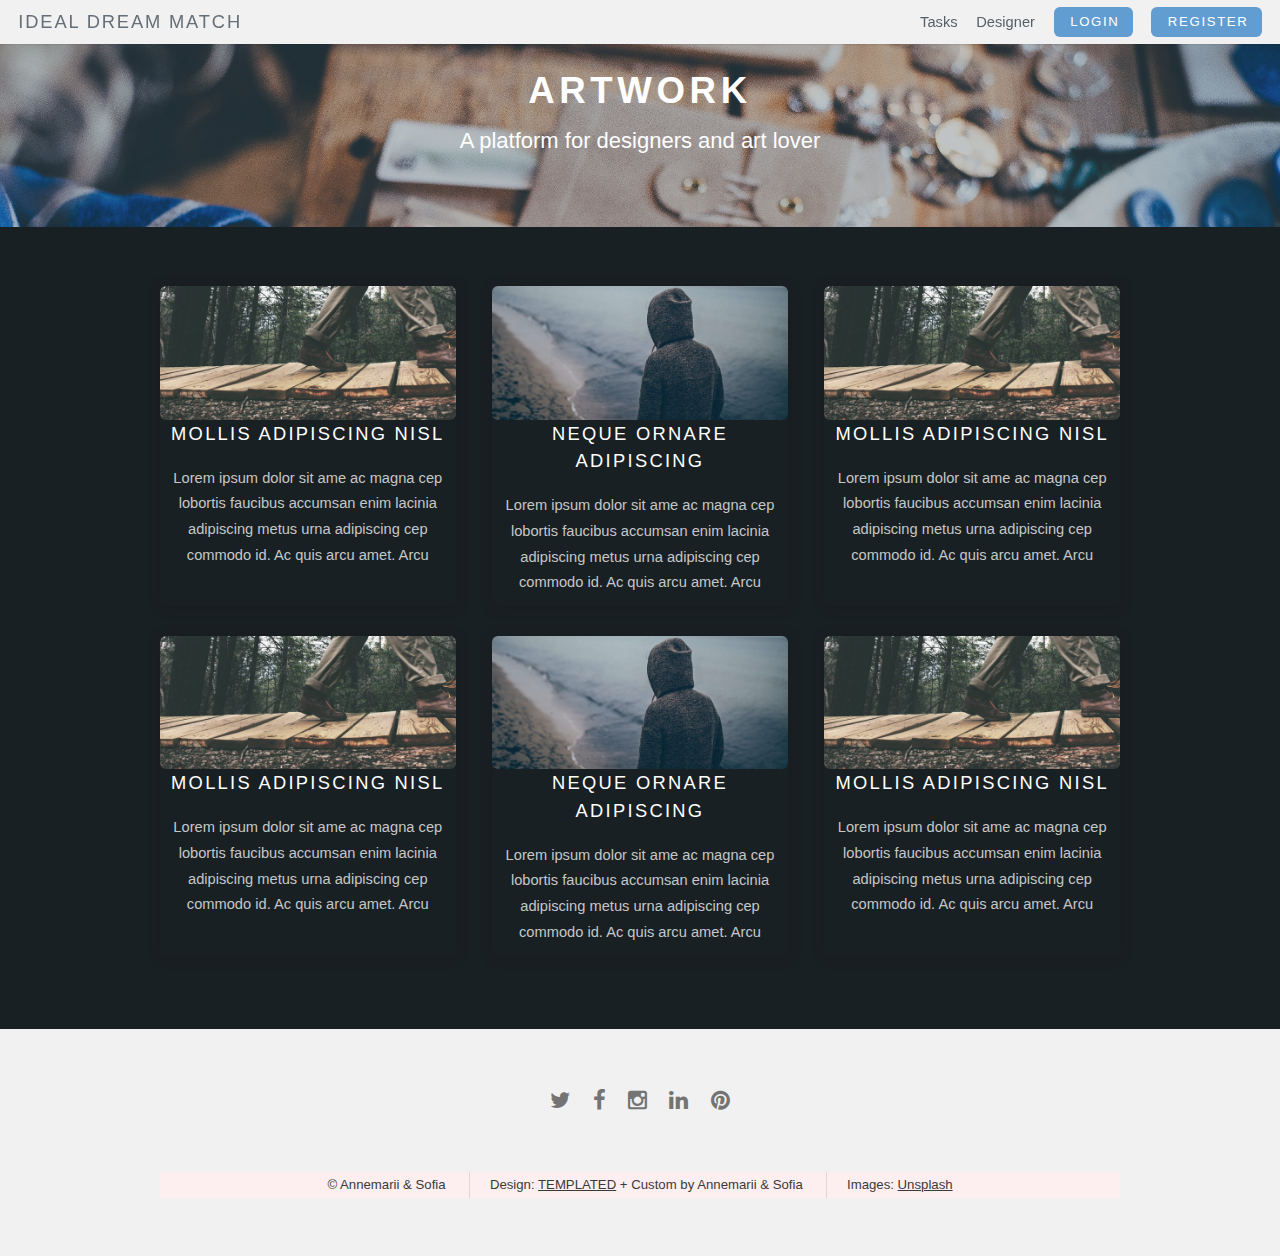
<file: index.html>
<!DOCTYPE HTML>
<!--
	Ion by TEMPLATED
	templated.co @templatedco
	Released for free under the Creative Commons Attribution 3.0 license (templated.co/license)
-->
<html>

<head>
	<title>IDM</title>
	<meta http-equiv="content-type" content="text/html; charset=utf-8" />
	<meta name="description" content="" />
	<meta name="keywords" content="" />
	<!--[if lte IE 8]><script src="js/html5shiv.js"></script><![endif]-->
	<script src="js/jquery.min.js"></script>
	<script src="js/skel.min.js"></script>
	<script src="js/skel-layers.min.js"></script>
	<script src="js/init.js"></script>
	<noscript>
		<link rel="stylesheet" href="css/skel.css" />
		<link rel="stylesheet" href="css/style.css" />
		<link rel="stylesheet" href="css/style-xlarge.css" />
	</noscript>
	<link rel="stylesheet" href="css/main.css" />

	<style>

	</style>


</head>

<body id="top">




	<header id="header" class="skel-layers-fixed">
		<h1><a href="index.html">Ideal Dream Match</a></h1>
		<nav id="nav">
			<ul>

				<li><a href="artlover.html">Tasks</a></li>
				<li><a href="designer.html">Designer</a></li>
				<li><button class="button special" onclick="document.getElementById('id01').style.display='block'" style="width:auto;">Login</button></li>

				<li><button class="button special" onclick="document.getElementById('id02').style.display='block'" style="width:auto;">Register</button></li>

			</ul>
		</nav>
	</header>

	<!--Log in-->
	<div id="id01" class="modal">
		<form action="/C:/Users/annemarii.hunt/Desktop/HK/kasutajaliides/IDM/index-logged-in.html" class="modal-content animate">
			<!-- <form class="modal-content animate" action="/action_page.php"> -->
			<div class="imgcontainer">
				<span onclick="document.getElementById('id01').style.display='none'" class="close" title="Close Modal">&times;</span>
				<!-- <img src="img_avatar2.png" alt="Avatar" class="avatar"> -->
			</div>

			<div class="container-login">
				<b>Username</b><br>
				<input type="text" placeholder="Enter Username" name="uname" required>
				<br>
				<b>Password</b><br>
				<input type="password" placeholder="Enter Password" name="psw" required>
				<br>
				<!-- <a href="left-sidebar.html"><button type="submit">Login</button></a> -->
				<a href="index-logged-in.html"><button>Login</button></a>
				<br>
				<!-- <input class="narviAjab" type="checkbox" checked="checked" name="remember" style="-webkit-appearance: default; margin-right:0;opacity: 1;">
				Remember me -->
				Or login with:<br>
				<a href="https://www.gmail.com/" target="_blank"><input type="button" value="Google" class="loginwithelse" style="background: #ff6a6a"></a>
				<a href="https://www.facebook.com/" target="_blank"><input type="button" value="Facebook" class="loginwithelse"
					 style="background: #6981ff"></a>

			</div>

			<div class="container-forgot" style="background-color:#f1f1f1; width: 100%">
				<!-- <button type="button" onclick="document.getElementById('id01').style.display='none'" class="cancelbtn">Cancel</button> -->
				<span class="psw">Forgot <a href="#">password?</a></span>
				<span style="float:right" onclick="document.getElementById('id02').style.display='block';document.getElementById('id01').style.display='none'">Not
					a user? <a href="#"> Create account </a></span>

			</div>
		</form>
	</div>

	<!--Register-->
	<div id="id02" class="modal1">
		<form action="/C:/Users/annemarii.hunt/Desktop/HK/kasutajaliides/IDM/index-designerorartlover.html" class="modal-content animate">
			<!-- <form class="modal-content animate" action="/action_page.php"> -->
			<div class="imgcontainer">
				<span onclick="document.getElementById('id02').style.display='none'" class="close" title="Close Modal">&times;</span>
				<!-- <img src="img_avatar2.png" alt="Avatar" class="avatar"> -->
			</div>

			<div class="container-login">
				<b>Username or e-mail</b><br>
				<input type="text" placeholder="Enter Username" name="uname" required>
				<br>
				<b>Password</b><br>
				<input type="password" placeholder="Enter Password" name="psw" required>
				<br>
				<!-- <a href="left-sidebar.html"><button type="submit">Login</button></a> -->
				<!-- <a href="right-sidebar.html"><input type="button" value="Register"></a> -->
				<button>Register</button>
				<br>
				<!-- <input class="narviAjab" type="checkbox" checked="checked" name="remember" style="-webkit-appearance: default; margin-right:0;opacity: 1;">
				Remember me -->
				Or register with:<br>
				<a href="https://www.gmail.com/" target="_blank"><input type="button" value="Google" class="loginwithelse" style="background: #ff6a6a"></a>
				<a href="https://www.facebook.com/" target="_blank"><input type="button" value="Facebook" class="loginwithelse"
					 style="background: #6981ff"></a>
			</div>


		</form>
	</div>





	<!-- Banner -->
	<section id="banner">
		<div class="inner">
			<h2>Artwork</h2>
			<p>A platform for designers and art lover</p>
			<!-- <ul class="actions">
				<li><a href="#content" class="button big special">Sign Up</a></li>
				<li><a href="#elements" class="button big alt">Learn More</a></li>
			</ul> -->
		</div>
	</section>

	<!-- One -->
	<!-- <section id="one" class="wrapper style1">
		<!-- <header class="major">
			<h2>Ipsum feugiat consequat</h2>
			<p>Tempus adipiscing commodo ut aliquam blandit</p>
		</header> -->

	<!--	<div class="container">
				<div class="row">
					<div class="3u">
						<section class="special box">
							<i class="icon fa-area-chart major"></i>
							<h3>Justo placerat</h3>
							<p>Eu non col commodo accumsan ante mi. Commodo consectetur sed mi adipiscing accumsan ac nunc tincidunt
								lobortis.</p>
						</section>
					</div>
					<div class="3u">
						<section class="special box">
							<i class="icon fa-refresh major"></i>
							<h3>Blandit quis curae</h3>
							<p>Eu non col commodo accumsan ante mi. Commodo consectetur sed mi adipiscing accumsan ac nunc tincidunt
								lobortis.</p>
						</section>
					</div>
					<div class="3u">
						<section class="special box">
							<i class="icon fa-cog major"></i>
							<h3>Amet sed accumsan</h3>
							<p>Eu non col commodo accumsan ante mi. Commodo consectetur sed mi adipiscing accumsan ac nunc tincidunt
								lobortis.</p>
						</section>
					</div>
					<div class="3u">
							<section class="special box">
								<i class="icon fa-cog major"></i>
								<h3>Amet sed accumsan</h3>
								<p>Eu non col commodo accumsan ante mi. Commodo consectetur sed mi adipiscing accumsan ac nunc tincidunt
									lobortis.</p>
							</section>
						</div>
				</div>
				<div class="container">
						<div class="row">
							<div class="3u">
								<section class="special box">
									<i class="icon fa-area-chart major"></i>
									<h3>Justo placerat</h3>
									<p>Eu non col commodo accumsan ante mi. Commodo consectetur sed mi adipiscing accumsan ac nunc tincidunt
										lobortis.</p>
								</section>
							</div>
							<div class="3u">
								<section class="special box">
									<i class="icon fa-refresh major"></i>
									<h3>Blandit quis curae</h3>
									<p>Eu non col commodo accumsan ante mi. Commodo consectetur sed mi adipiscing accumsan ac nunc tincidunt
										lobortis.</p>
								</section>
							</div>
							<div class="3u">
								<section class="special box">
									<i class="icon fa-cog major"></i>
									<h3>Amet sed accumsan</h3>
									<p>Eu non col commodo accumsan ante mi. Commodo consectetur sed mi adipiscing accumsan ac nunc tincidunt
										lobortis.</p>
								</section>
							</div>
						</div>
		</div>
	</section> -->

	<!-- Two -->
	<section id="two" class="wrapper style2">
		<!-- <header class="major">
			<h2>Commodo accumsan aliquam</h2>
			<p>Amet nisi nunc lorem accumsan</p>
		</header> -->
		<div class="container">
			<div class="row">
				<div class="4u">
					<section class="special">
						<a href="#" class="image fit"><img src="images/pic01.jpg" alt="" /></a>
						<h3>Mollis adipiscing nisl</h3>
						<span style="display:block;text-overflow: ellipsis;overflow: hidden; white-space: wrap;    max-height: 100px;">
							Lorem ipsum dolor sit ame ac magna cep lobortis faucibus accumsan enim lacinia adipiscing metus urna adipiscing
							cep commodo id.
							Ac quis arcu amet. Arcu nascetut, consectetuer adipiscing elit, sed diam nonummy nibh euismod tincidunt ut
							laoreet dolore magna aliquam erat volutpat.
						</span>
						<br>
						<!-- <ul class="actions">
							<li><a href="#" class="button alt">Learn More</a></li>
						</ul> -->
					</section>
				</div>
				<div class="4u">
					<section class="special">
						<a href="#" class="image fit"><img src="images/pic02.jpg" alt="" /></a>
						<h3>Neque ornare adipiscing</h3>
						<span style="display:block;text-overflow: ellipsis;overflow: hidden; white-space: wrap;    max-height: 100px;">
							Lorem ipsum dolor sit ame ac magna cep lobortis faucibus accumsan enim lacinia adipiscing metus urna adipiscing
							cep commodo id.
							Ac quis arcu amet. Arcu nascetut, consectetuer adipiscing elit, sed diam nonummy nibh euismod tincidunt ut
							laoreet dolore magna aliquam erat volutpat.
						</span>
						<!-- <ul class="actions">
							<li><a href="#" class="button alt">Learn More</a></li>
						</ul> -->
					</section>
				</div>
				<div class="4u">
					<section class="special">
						<a href="#" class="image fit"><img src="images/pic01.jpg" alt="" /></a>
						<h3>Mollis adipiscing nisl</h3>
						<span style="display:block;text-overflow: ellipsis;overflow: hidden; white-space: wrap;    max-height: 100px;">
							Lorem ipsum dolor sit ame ac magna cep lobortis faucibus accumsan enim lacinia adipiscing metus urna adipiscing
							cep commodo id.
							Ac quis arcu amet. Arcu nascetut, consectetuer adipiscing elit, sed diam nonummy nibh euismod tincidunt ut
							laoreet dolore magna aliquam erat volutpat.
						</span>
						<!-- <ul class="actions">
							<li><a href="#" class="button alt">Learn More</a></li>
						</ul> -->
					</section>
				</div>
			</div>
		</div>

		<div class="container">
			<div class="row">
				<div class="4u">
					<section class="special">
						<a href="#" class="image fit"><img src="images/pic01.jpg" alt="" /></a>
						<h3>Mollis adipiscing nisl</h3>
						<span style="display:block;text-overflow: ellipsis;overflow: hidden; white-space: wrap;    max-height: 100px;">
							Lorem ipsum dolor sit ame ac magna cep lobortis faucibus accumsan enim lacinia adipiscing metus urna adipiscing
							cep commodo id.
							Ac quis arcu amet. Arcu nascetut, consectetuer adipiscing elit, sed diam nonummy nibh euismod tincidunt ut
							laoreet dolore magna aliquam erat volutpat.
						</span>
						<!-- <ul class="actions">
							<li><a href="#" class="button alt">Learn More</a></li>
						</ul> -->
					</section>
				</div>
				<div class="4u">
					<section class="special">
						<a href="#" class="image fit"><img src="images/pic02.jpg" alt="" /></a>
						<h3>Neque ornare adipiscing</h3>
						<span style="display:block;text-overflow: ellipsis;overflow: hidden; white-space: wrap;    max-height: 100px;">
							Lorem ipsum dolor sit ame ac magna cep lobortis faucibus accumsan enim lacinia adipiscing metus urna adipiscing
							cep commodo id.
							Ac quis arcu amet. Arcu nascetut, consectetuer adipiscing elit, sed diam nonummy nibh euismod tincidunt ut
							laoreet dolore magna aliquam erat volutpat.
						</span>
						<!-- <ul class="actions">
							<li><a href="#" class="button alt">Learn More</a></li>
						</ul> -->
					</section>
				</div>
				<div class="4u">
					<section class="special">
						<a href="#" class="image fit"><img src="images/pic01.jpg" alt="" /></a>
						<h3>Mollis adipiscing nisl</h3>
						<span style="display:block;text-overflow: ellipsis;overflow: hidden; white-space: wrap;    max-height: 100px;">
							Lorem ipsum dolor sit ame ac magna cep lobortis faucibus accumsan enim lacinia adipiscing metus urna adipiscing
							cep commodo id.
							Ac quis arcu amet. Arcu nascetut, consectetuer adipiscing elit, sed diam nonummy nibh euismod tincidunt ut
							laoreet dolore magna aliquam erat volutpat.
						</span>
						<!-- <ul class="actions">
							<li><a href="#" class="button alt">Learn More</a></li>
						</ul> -->
					</section>
				</div>
			</div>
		</div>
	</section>




	<!-- Three -->
	<!-- <section id="three" class="wrapper style1">
		<div class="container">
			<div class="row">
				<div class="8u">
					<section>
						<h2>Mollis ut adipiscing</h2>
						<a href="#" class="image fit"><img src="images/pic03.jpg" alt="" /></a>
						<p>Vis accumsan feugiat adipiscing nisl amet adipiscing accumsan blandit accumsan sapien blandit ac amet faucibus
							aliquet placerat commodo. Interdum ante aliquet commodo accumsan vis phasellus adipiscing. Ornare a in lacinia.
							Vestibulum accumsan ac metus massa tempor. Accumsan in lacinia ornare massa amet. Ac interdum ac non praesent.
							Cubilia lacinia interdum massa faucibus blandit nullam. Accumsan phasellus nunc integer. Accumsan euismod nunc
							adipiscing lacinia erat ut sit. Arcu amet. Id massa aliquet arcu accumsan lorem amet accumsan commodo odio
							cubilia ac eu interdum placerat placerat arcu commodo lobortis adipiscing semper ornare pellentesque.</p>
					</section>
				</div>
				<div class="4u">
					<section>
						<h3>Magna massa blandit</h3>
						<p>Feugiat amet accumsan ante aliquet feugiat accumsan. Ante blandit accumsan eu amet tortor non lorem felis
							semper. Interdum adipiscing orci feugiat penatibus adipiscing col cubilia lorem ipsum dolor sit amet feugiat
							consequat.</p>
						<ul class="actions">
							<li><a href="#" class="button alt">Learn More</a></li>
						</ul>
					</section>
					<hr />
					<section>
						<h3>Ante sed commodo</h3>
						<ul class="alt">
							<li><a href="#">Erat blandit risus vis adipiscing</a></li>
							<li><a href="#">Tempus ultricies faucibus amet</a></li>
							<li><a href="#">Arcu commodo non adipiscing quis</a></li>
							<li><a href="#">Accumsan vis lacinia semper</a></li>
						</ul>
					</section>
				</div>
			</div>
		</div>
	</section> -->

	<!-- Footer -->
	<footer id="footer">
		<div class="container">
			<div class="row double">
				<!-- <div class="6u">
					<div class="row collapse-at-2">
						<div class="6u">
							<h3>Accumsan</h3>
							<ul class="alt">
								<li><a href="#">Nascetur nunc varius</a></li>
								<li><a href="#">Vis faucibus sed tempor</a></li>
								<li><a href="#">Massa amet lobortis vel</a></li>
								<li><a href="#">Nascetur nunc varius</a></li>
							</ul>
						</div>
						<div class="6u">
							<h3>Faucibus</h3>
							<ul class="alt">
								<li><a href="#">Nascetur nunc varius</a></li>
								<li><a href="#">Vis faucibus sed tempor</a></li>
								<li><a href="#">Massa amet lobortis vel</a></li>
								<li><a href="#">Nascetur nunc varius</a></li>
							</ul>
						</div>
					</div>
				</div> -->
				<div class="6u" style="text-align:center; width: 100%">
					<!-- <h2>Aliquam Interdum</h2>
					<p>Blandit nunc tempor lobortis nunc non. Mi accumsan. Justo aliquet massa adipiscing cubilia eu accumsan id. Arcu
						accumsan faucibus vis ultricies adipiscing ornare ut. Mi accumsan justo aliquet.</p> -->
					<ul class="icons">
						<li><a href="#" class="icon fa-twitter"><span class="label">Twitter</span></a></li>
						<li><a href="#" class="icon fa-facebook"><span class="label">Facebook</span></a></li>
						<li><a href="#" class="icon fa-instagram"><span class="label">Instagram</span></a></li>
						<li><a href="#" class="icon fa-linkedin"><span class="label">LinkedIn</span></a></li>
						<li><a href="#" class="icon fa-pinterest"><span class="label">Pinterest</span></a></li>
					</ul>
				</div>
			</div>
			<ul class="copyright">
				<li>&copy; Annemarii & Sofia</li>
				<li>Design: <a href="http://templated.co">TEMPLATED</a> + Custom by Annemarii & Sofia</li>
				<li>Images: <a href="http://unsplash.com">Unsplash</a></li>
			</ul>
		</div>
	</footer>




	<script>
		// Get the modal
		var modal = document.getElementById('id01');
		var modal1 = document.getElementById('id02');
		var modal2 = document.getElementById('id03');

		// When the user clicks anywhere outside of the modal, close it
		window.onclick = function (event) {
			if (event.target == modal || event.target == modal1) {
				modal.style.display = "none";
				modal1.style.display = "none";
			}
		};


	</script>


</body>

</html>
</file>
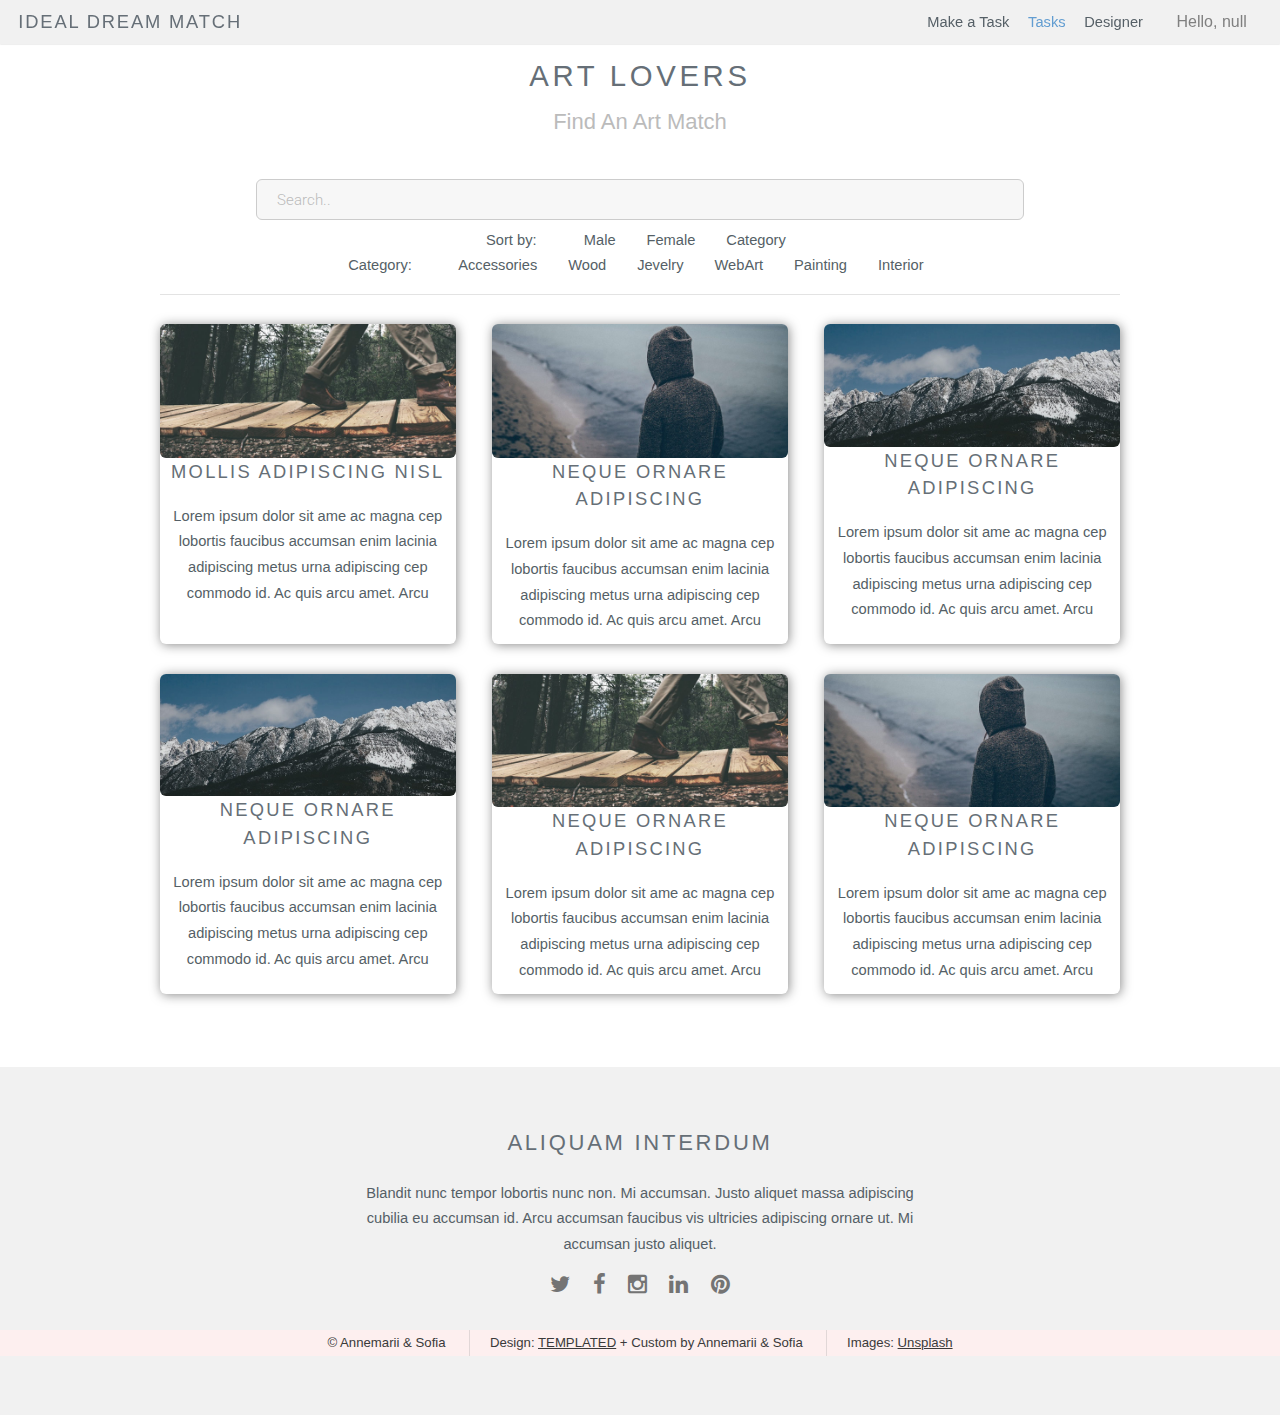
<file: artlover.html>
<!DOCTYPE HTML>
<!--
	Ion by TEMPLATED
	templated.co @templatedco
	Released for free under the Creative Commons Attribution 3.0 license (templated.co/license)
-->
<html>

<head>
	<title>IDM - Art Lover</title>
	<meta http-equiv="content-type" content="text/html; charset=utf-8" />
	<meta name="description" content="" />
	<meta name="keywords" content="" />
	<!--[if lte IE 8]><script src="js/html5shiv.js"></script><![endif]-->
	<script src="js/jquery.min.js"></script>
	<script src="js/skel.min.js"></script>
	<script src="js/skel-layers.min.js"></script>
	<script src="js/init.js"></script>
	<noscript>
		<link rel="stylesheet" href="css/skel.css" />
		<link rel="stylesheet" href="css/style.css" />
		<link rel="stylesheet" href="css/style-xlarge.css" />
	</noscript>
	<link rel="stylesheet" href="css/main.css" />
</head>

<body id="top">

	<!-- Header -->
	<!-- <header id="header" class="skel-layers-fixed">
				<h1><a href="#">Ion</a></h1>
				<nav id="nav">
					<ul>
						<li><a href="index.html">Home</a></li>
						<li><a href="left-sidebar.html">Left Sidebar</a></li>
						<li><a href="right-sidebar.html">Right Sidebar</a></li>
						<li><a href="no-sidebar.html">No Sidebar</a></li>
						<li><a href="#" class="button special">Sign Up</a></li>
					</ul>
				</nav>
			</header> -->

			<header id="header" class="skel-layers-fixed">
				<h1><a href="index.html">Ideal Dream Match</a></h1>
					<nav id="nav">
						<ul>
							
						
							<li><a href="task.html">Make a Task</a></li>
							<li><a style="color:#629DD1;">Tasks</a></li>
							<li><a href="designer.html">Designer</a></li>
							<li><a >


							</a>
							<div class="dropdown">
								<button class="dropbtn">
									Hello,
									<script>
										var url_string = window.location.href; //window.location.href
										var url = new URL(url_string);
										var uname = url.searchParams.get("uname");
										console.log(uname);
										document.write(uname);</script>
		
		
								</button>
								<div class="dropdown-content">
									<a href="#">My info</a>
									<a href="#">My Tasks</a>
									<a href="mail.html">E-mail</a>
								</div>
							</div>
						</li>
							<!-- <li><a href="#" class="button special">Login</a></li> -->
			
						</ul>
					</nav>
				</header>


	<!-- Main -->
	<section id="main" class="wrapper style1">
		<header class="major">
			<h2>Art Lovers</h2>
			<p>Find An Art Match</p>

			<input style=" width: 60%; display: inline" type="text" placeholder="Search.."><br>
			<div class="content">
				Sort by: &nbsp; &nbsp; &nbsp;
				<input type="radio" name="gender" value="Artist"> Male &nbsp;
				<input type="radio" name="gender" value="Date"> Female &nbsp;
				<input type="radio" name="gender" value="Category"> Category &nbsp; <br>

				Category: &nbsp; &nbsp; &nbsp;

				<input type="checkbox" name="vehicle2" value="Car" checked> Accessories&nbsp;&nbsp;
				<input type="checkbox" name="vehicle3" value="Boat" checked> Wood&nbsp;&nbsp;
				<input type="checkbox" name="vehicle1" value="Bike" checked> Jevelry&nbsp;&nbsp;
				<input type="checkbox" name="vehicle2" value="Car" checked> WebArt&nbsp;&nbsp;
				<input type="checkbox" name="vehicle3" value="Boat" checked> Painting&nbsp;&nbsp;
				<input type="checkbox" name="vehicle3" value="Boat" checked> Interior&nbsp;&nbsp;
			</div>
		</header>
		<div class="container">
			<!-- 	<div class="row">
						<div class="2u">
							<section>
								<h3>Magna massa blandit</h3>
								<p>Feugiat amet accumsan ante aliquet feugiat accumsan. Ante blandit accumsan eu amet tortor non lorem felis semper. Interdum adipiscing orci feugiat penatibus adipiscing col cubilia lorem ipsum dolor sit amet feugiat consequat.</p>
								<ul class="actions">
									<li><a href="#" class="button alt">Learn More</a></li>
								</ul>
							</section>
							<hr />
							<!-- <section>
								<h3>Ante sed commodo</h3>
								<ul class="alt">
									<li><a href="#">Erat blandit risus vis adipiscing</a></li>
									<li><a href="#">Tempus ultricies faucibus amet</a></li>
									<li><a href="#">Arcu commodo non adipiscing quis</a></li>
									<li><a href="#">Accumsan vis lacinia semper</a></li>
									<li><a href="#">Erat blandit risus vis adipiscing</a></li>
									<li><a href="#">Tempus ultricies faucibus amet</a></li>
									<li><a href="#">Arcu commodo non adipiscing quis</a></li>
									<li><a href="#">Accumsan vis lacinia semper</a></li>
								</ul>
							</section> 
						</div> -->
			<!-- <div class="10u skel-cell-important">
							<section>
								<h2>Mollis ut adipiscing</h2>
								<a href="#" class="image fit"><img src="images/pic03.jpg" alt="" /></a>
								<p>Vis accumsan feugiat adipiscing nisl amet adipiscing accumsan blandit accumsan sapien blandit ac amet faucibus aliquet placerat commodo. Interdum ante aliquet commodo accumsan vis phasellus adipiscing. Ornare a in lacinia. Vestibulum accumsan ac metus massa tempor. Accumsan in lacinia ornare massa amet. Ac interdum ac non praesent. Cubilia lacinia interdum massa faucibus blandit nullam. Accumsan phasellus nunc integer. Accumsan euismod nunc adipiscing lacinia erat ut sit. Arcu amet. Id massa aliquet arcu accumsan lorem amet accumsan commodo odio cubilia ac eu interdum placerat placerat arcu commodo lobortis adipiscing semper ornare pellentesque.</p>
								<p>Amet nibh adipiscing adipiscing. Commodo ante vis placerat interdum massa massa primis. Tempus condimentum tempus non ac varius cubilia adipiscing placerat lorem turpis at. Aliquet lorem porttitor interdum. Amet lacus. Aliquam lobortis faucibus blandit ac phasellus. In amet magna non interdum volutpat porttitor metus a ante ac neque. Nisi turpis. Commodo col. Interdum adipiscing mollis ut aliquam id ante adipiscing commodo integer arcu amet blandit adipiscing arcu ante.</p>
							</section>
						</div> 
					</div>-->
			<hr class="major" />
			<div class="row">
				<div class="4u">
					<section class="special">
						<a href="no-sidebar.html" class="image fit"><img src="images/pic01.jpg" alt="" /></a>
						<h3>Mollis adipiscing nisl</h3>
						<span style="display:block;text-overflow: ellipsis;overflow: hidden; white-space: wrap;    max-height: 100px;">
							Lorem ipsum dolor sit ame ac magna cep lobortis faucibus accumsan enim lacinia adipiscing metus urna adipiscing
							cep commodo id.
							Ac quis arcu amet. Arcu nascetut, consectetuer adipiscing elit, sed diam nonummy nibh euismod tincidunt ut
							laoreet dolore magna aliquam erat volutpat.
						</span>
						<br>

					</section>
				</div>
				<div class="4u">
					<section class="special">
						<a href="no-sidebar.html" class="image fit"><img src="images/pic02.jpg" alt="" /></a>
						<h3>Neque ornare adipiscing</h3>
						<!-- <p>Eget mi ac magna cep lobortis faucibus accumsan enim lacinia adipiscing metus urna adipiscing cep commodo id.
							Ac quis ae volutpat lorem arcu aliquam lorem.</p> -->
							<span style="display:block;text-overflow: ellipsis;overflow: hidden; white-space: wrap;    max-height: 100px;">
								Lorem ipsum dolor sit ame ac magna cep lobortis faucibus accumsan enim lacinia adipiscing metus urna adipiscing
								cep commodo id.
								Ac quis arcu amet. Arcu nascetut, consectetuer adipiscing elit, sed diam nonummy nibh euismod tincidunt ut
								laoreet dolore magna aliquam erat volutpat.
							</span>
					</section>
				</div>
				<div class="4u">
					<section class="special">
						<a href="no-sidebar.html" class="image fit"><img src="images/pic03.jpg" alt="" /></a>
						<h3>Neque ornare adipiscing</h3>
								<!-- <p>Eget mi ac magna cep lobortis faucibus accumsan enim lacinia adipiscing metus urna adipiscing cep commodo id.
							Ac quis ae volutpat lorem arcu aliquam lorem.</p> -->
							<span style="display:block;text-overflow: ellipsis;overflow: hidden; white-space: wrap;    max-height: 100px;">
								Lorem ipsum dolor sit ame ac magna cep lobortis faucibus accumsan enim lacinia adipiscing metus urna adipiscing
								cep commodo id.
								Ac quis arcu amet. Arcu nascetut, consectetuer adipiscing elit, sed diam nonummy nibh euismod tincidunt ut
								laoreet dolore magna aliquam erat volutpat.
							</span>
					</section>
				</div>




				<div class="4u">
					<section class="special">
						<a href="no-sidebar.html" class="image fit"><img src="images/pic03.jpg" alt="" /></a>
						<h3>Neque ornare adipiscing</h3>
							<!-- <p>Eget mi ac magna cep lobortis faucibus accumsan enim lacinia adipiscing metus urna adipiscing cep commodo id.
							Ac quis ae volutpat lorem arcu aliquam lorem.</p> -->
							<span style="display:block;text-overflow: ellipsis;overflow: hidden; white-space: wrap;    max-height: 100px;">
								Lorem ipsum dolor sit ame ac magna cep lobortis faucibus accumsan enim lacinia adipiscing metus urna adipiscing
								cep commodo id.
								Ac quis arcu amet. Arcu nascetut, consectetuer adipiscing elit, sed diam nonummy nibh euismod tincidunt ut
								laoreet dolore magna aliquam erat volutpat.
							</span>
					</section>
				</div>
				<div class="4u">
					<section class="special">
						<a href="no-sidebar.html" class="image fit"><img src="images/pic01.jpg" alt="" /></a>
						<h3>Neque ornare adipiscing</h3>
							<!-- <p>Eget mi ac magna cep lobortis faucibus accumsan enim lacinia adipiscing metus urna adipiscing cep commodo id.
							Ac quis ae volutpat lorem arcu aliquam lorem.</p> -->
							<span style="display:block;text-overflow: ellipsis;overflow: hidden; white-space: wrap;    max-height: 100px;">
								Lorem ipsum dolor sit ame ac magna cep lobortis faucibus accumsan enim lacinia adipiscing metus urna adipiscing
								cep commodo id.
								Ac quis arcu amet. Arcu nascetut, consectetuer adipiscing elit, sed diam nonummy nibh euismod tincidunt ut
								laoreet dolore magna aliquam erat volutpat.
							</span>
					</section>
				</div>
				<div class="4u">
					<section class="special">
						<a href="no-sidebar.html" class="image fit"><img src="images/pic02.jpg" alt="" /></a>
						<h3>Neque ornare adipiscing</h3>
							<!-- <p>Eget mi ac magna cep lobortis faucibus accumsan enim lacinia adipiscing metus urna adipiscing cep commodo id.
							Ac quis ae volutpat lorem arcu aliquam lorem.</p> -->
							<span style="display:block;text-overflow: ellipsis;overflow: hidden; white-space: wrap;    max-height: 100px;">
								Lorem ipsum dolor sit ame ac magna cep lobortis faucibus accumsan enim lacinia adipiscing metus urna adipiscing
								cep commodo id.
								Ac quis arcu amet. Arcu nascetut, consectetuer adipiscing elit, sed diam nonummy nibh euismod tincidunt ut
								laoreet dolore magna aliquam erat volutpat.
							</span>
					</section>
				</div>





			</div>
		</div>
	</section>

	<!-- Footer -->
	<footer id="footer">
		<div class="container">
			<!-- <div class="row double">
				<div class="6u">
					<div class="row collapse-at-2">
						<div class="6u">
							<h3>Accumsan</h3>
							<ul class="alt">
								<li><a href="#">Nascetur nunc varius</a></li>
								<li><a href="#">Vis faucibus sed tempor</a></li>
								<li><a href="#">Massa amet lobortis vel</a></li>
								<li><a href="#">Nascetur nunc varius</a></li>
							</ul>
						</div>
						<div class="6u">
							<h3>Faucibus</h3>
							<ul class="alt">
								<li><a href="#">Nascetur nunc varius</a></li>
								<li><a href="#">Vis faucibus sed tempor</a></li>
								<li><a href="#">Massa amet lobortis vel</a></li>
								<li><a href="#">Nascetur nunc varius</a></li>
							</ul>
						</div>
					</div>
				</div>
			</div> --> 
			<div class="6u" style="text-align:center; width: 100%">
				<div style="margin:auto;width: 60%">
					<h2>Aliquam Interdum</h2>
					<p>Blandit nunc tempor lobortis nunc non. Mi accumsan. Justo aliquet massa adipiscing cubilia eu accumsan id. Arcu
						accumsan faucibus vis ultricies adipiscing ornare ut. Mi accumsan justo aliquet.</p>
					<ul class="icons">
						<li><a href="#" class="icon fa-twitter"><span class="label">Twitter</span></a></li>
						<li><a href="#" class="icon fa-facebook"><span class="label">Facebook</span></a></li>
						<li><a href="#" class="icon fa-instagram"><span class="label">Instagram</span></a></li>
						<li><a href="#" class="icon fa-linkedin"><span class="label">LinkedIn</span></a></li>
						<li><a href="#" class="icon fa-pinterest"><span class="label">Pinterest</span></a></li>
					</ul>
					</div>
				</div>
			</div>
			<ul class="copyright">
				<li>&copy; Annemarii & Sofia</li>
				<li>Design: <a href="http://templated.co">TEMPLATED</a> + Custom by Annemarii & Sofia</li>
				<li>Images: <a href="http://unsplash.com">Unsplash</a></li>
			</ul>
		</div>
	</footer>

</body>

</html>
</file>
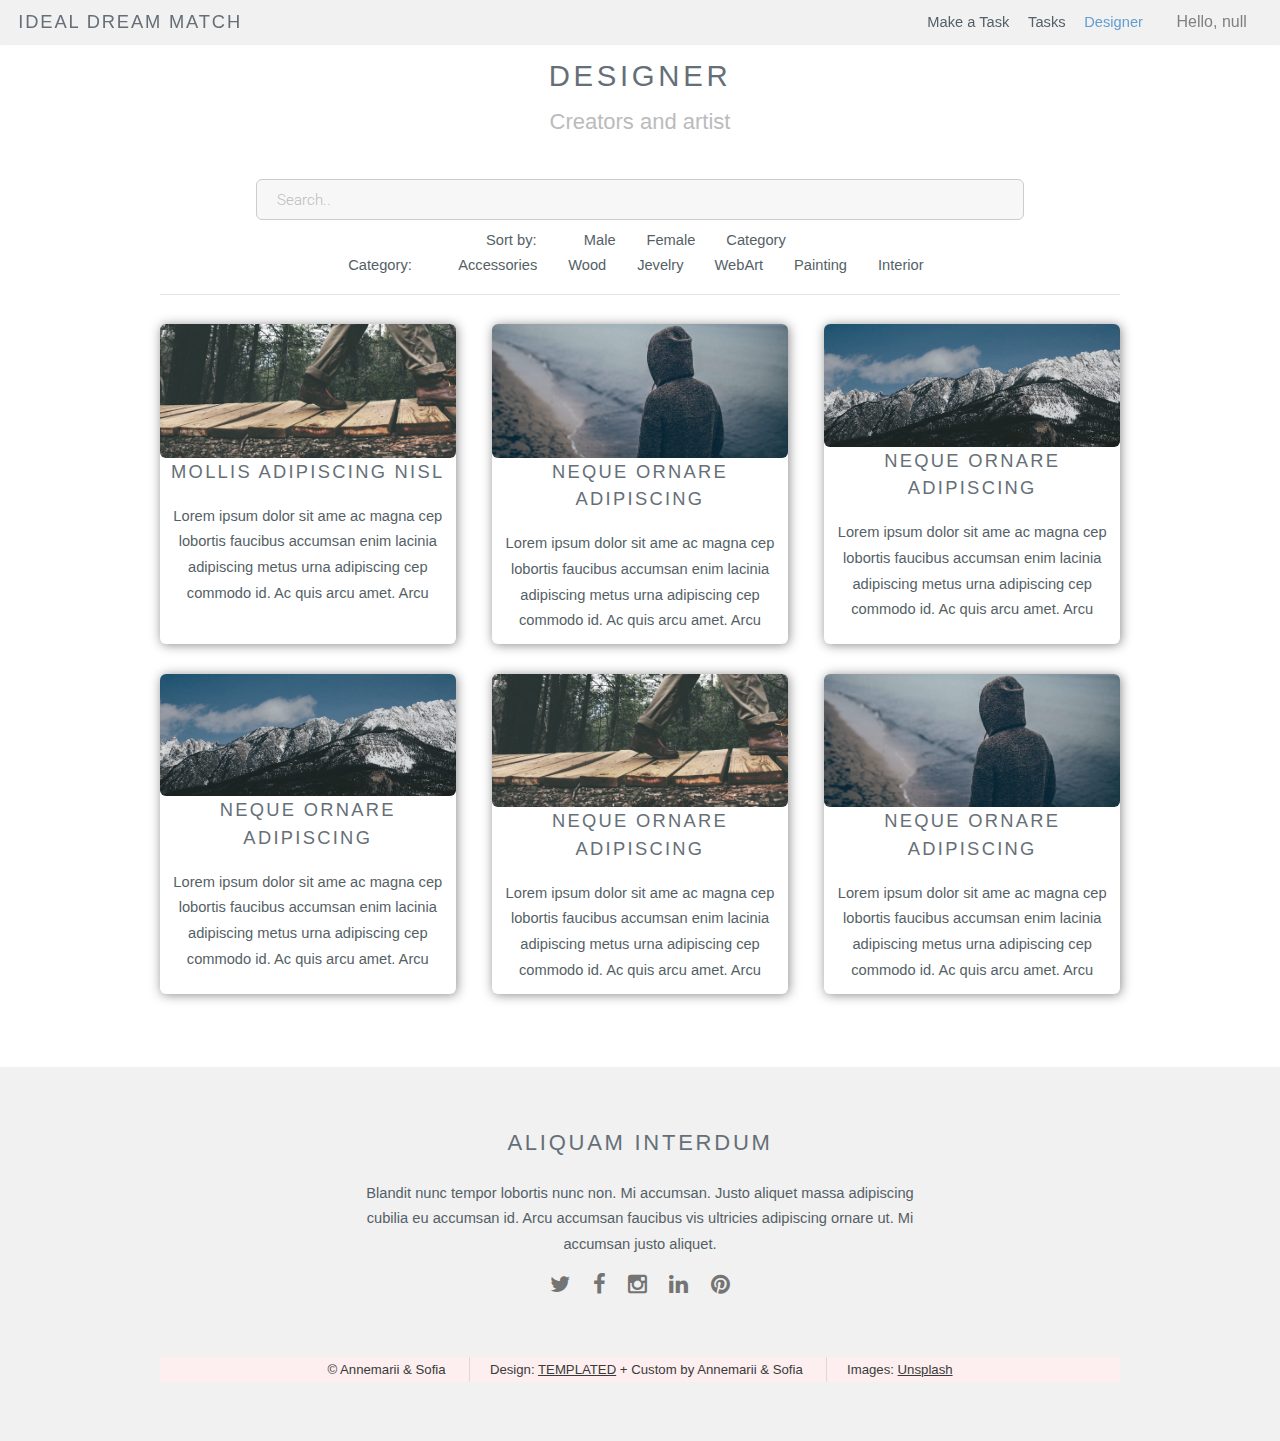
<file: designer.html>
<!DOCTYPE HTML>
<!--
	Ion by TEMPLATED
	templated.co @templatedco
	Released for free under the Creative Commons Attribution 3.0 license (templated.co/license)
-->
<html>

<head>
	<title>IDM - Designer</title>
	<meta http-equiv="content-type" content="text/html; charset=utf-8" />
	<meta name="description" content="" />
	<meta name="keywords" content="" />
	<!--[if lte IE 8]><script src="js/html5shiv.js"></script><![endif]-->
	<script src="js/jquery.min.js"></script>
	<script src="js/skel.min.js"></script>
	<script src="js/skel-layers.min.js"></script>
	<script src="js/init.js"></script>

	<noscript>
		<link rel="stylesheet" href="css/skel.css" />
		<link rel="stylesheet" href="css/style.css" />
		<link rel="stylesheet" href="css/style-xlarge.css" />
	</noscript>
	<link rel="stylesheet" href="css/main.css" />
</head>

<body id="top">

	<!-- Header -->
	<!-- <header id="header" class="skel-layers-fixed">
				<h1><a href="#">Ion</a></h1>
				<nav id="nav">
					<ul>
						<li><a href="index.html">Home</a></li>
						<li><a href="left-sidebar.html">Left Sidebar</a></li>
						<li><a href="right-sidebar.html">Right Sidebar</a></li>
						<li><a href="no-sidebar.html">No Sidebar</a></li>
						<li><a href="#" class="button special">Sign Up</a></li>
					</ul>
				</nav>
			</header> -->

	<header id="header" class="skel-layers-fixed">
		<h1><a href="index.html">Ideal Dream Match</a></h1>
		<nav id="nav">
			<ul>


				<li><a href="task.html">Make a Task</a></li>
				<li><a href="artlover.html">Tasks</a></li>
				<li><a style="color:#629DD1;">Designer</a></li>


				<li><a href="designer.html">


					</a>
					<div class="dropdown">
						<button class="dropbtn">
							Hello,
							<script>
								var url_string = window.location.href; //window.location.href
								var url = new URL(url_string);
								var uname = url.searchParams.get("uname");
								console.log(uname);
								document.write(uname);</script>


						</button>
						<div class="dropdown-content">
							<a href="#">My site</a>
							<a href="#">Orders</a>
							<a href="mail.html">E-mail</a>
						</div>
					</div>
				</li>
				<!-- <li><a href="#" class="button special">Login</a></li> -->

			</ul>
		</nav>
	</header>


	<!-- Main -->
	<section id="main" class="wrapper style1">
		<header class="major">
			<h2>Designer</h2>
			<p>Creators and artist</p>

			<input style=" width: 60%; display: inline" type="text" placeholder="Search.."><br>
			<div class="content">
				Sort by: &nbsp; &nbsp; &nbsp;
				<input type="radio" name="gender" value="Artist"> Male &nbsp;
				<input type="radio" name="gender" value="Date"> Female &nbsp;
				<input type="radio" name="gender" value="Category"> Category &nbsp; <br>

				Category: &nbsp; &nbsp; &nbsp;

				<input type="checkbox" name="vehicle2" value="Car" checked> Accessories&nbsp;&nbsp;
				<input type="checkbox" name="vehicle3" value="Boat" checked> Wood&nbsp;&nbsp;
				<input type="checkbox" name="vehicle1" value="Bike" checked> Jevelry&nbsp;&nbsp;
				<input type="checkbox" name="vehicle2" value="Car" checked> WebArt&nbsp;&nbsp;
				<input type="checkbox" name="vehicle3" value="Boat" checked> Painting&nbsp;&nbsp;
				<input type="checkbox" name="vehicle3" value="Boat" checked> Interior&nbsp;&nbsp;
			</div>
		</header>
		<div class="container">
			<!-- 	<div class="row">
						<div class="2u">
							<section>
								<h3>Magna massa blandit</h3>
								<p>Feugiat amet accumsan ante aliquet feugiat accumsan. Ante blandit accumsan eu amet tortor non lorem felis semper. Interdum adipiscing orci feugiat penatibus adipiscing col cubilia lorem ipsum dolor sit amet feugiat consequat.</p>
								<ul class="actions">
									<li><a href="#" class="button alt">Learn More</a></li>
								</ul>
							</section>
							<hr />
							<!-- <section>
								<h3>Ante sed commodo</h3>
								<ul class="alt">
									<li><a href="#">Erat blandit risus vis adipiscing</a></li>
									<li><a href="#">Tempus ultricies faucibus amet</a></li>
									<li><a href="#">Arcu commodo non adipiscing quis</a></li>
									<li><a href="#">Accumsan vis lacinia semper</a></li>
									<li><a href="#">Erat blandit risus vis adipiscing</a></li>
									<li><a href="#">Tempus ultricies faucibus amet</a></li>
									<li><a href="#">Arcu commodo non adipiscing quis</a></li>
									<li><a href="#">Accumsan vis lacinia semper</a></li>
								</ul>
							</section> 
						</div> -->
			<!-- <div class="10u skel-cell-important">
							<section>
								<h2>Mollis ut adipiscing</h2>
								<a href="#" class="image fit"><img src="images/pic03.jpg" alt="" /></a>
								<p>Vis accumsan feugiat adipiscing nisl amet adipiscing accumsan blandit accumsan sapien blandit ac amet faucibus aliquet placerat commodo. Interdum ante aliquet commodo accumsan vis phasellus adipiscing. Ornare a in lacinia. Vestibulum accumsan ac metus massa tempor. Accumsan in lacinia ornare massa amet. Ac interdum ac non praesent. Cubilia lacinia interdum massa faucibus blandit nullam. Accumsan phasellus nunc integer. Accumsan euismod nunc adipiscing lacinia erat ut sit. Arcu amet. Id massa aliquet arcu accumsan lorem amet accumsan commodo odio cubilia ac eu interdum placerat placerat arcu commodo lobortis adipiscing semper ornare pellentesque.</p>
								<p>Amet nibh adipiscing adipiscing. Commodo ante vis placerat interdum massa massa primis. Tempus condimentum tempus non ac varius cubilia adipiscing placerat lorem turpis at. Aliquet lorem porttitor interdum. Amet lacus. Aliquam lobortis faucibus blandit ac phasellus. In amet magna non interdum volutpat porttitor metus a ante ac neque. Nisi turpis. Commodo col. Interdum adipiscing mollis ut aliquam id ante adipiscing commodo integer arcu amet blandit adipiscing arcu ante.</p>
							</section>
						</div> 
					</div>-->
			<hr class="major" />
			<div class="row">
				<div class="4u">
					<section class="special">
						<a href="no-sidebar.html" class="image fit"><img src="images/pic01.jpg" alt="" /></a>
						<h3>Mollis adipiscing nisl</h3>
						<span style="display:block;text-overflow: ellipsis;overflow: hidden; white-space: wrap;    max-height: 100px;">
							Lorem ipsum dolor sit ame ac magna cep lobortis faucibus accumsan enim lacinia adipiscing metus urna adipiscing
							cep commodo id.
							Ac quis arcu amet. Arcu nascetut, consectetuer adipiscing elit, sed diam nonummy nibh euismod tincidunt ut
							laoreet dolore magna aliquam erat volutpat.
						</span>
						<br>

					</section>
				</div>
				<div class="4u">
					<section class="special">
						<a href="no-sidebar.html" class="image fit"><img src="images/pic02.jpg" alt="" /></a>
						<h3>Neque ornare adipiscing</h3>
						<!-- <p>Eget mi ac magna cep lobortis faucibus accumsan enim lacinia adipiscing metus urna adipiscing cep commodo id.
							Ac quis ae volutpat lorem arcu aliquam lorem.</p> -->
						<span style="display:block;text-overflow: ellipsis;overflow: hidden; white-space: wrap;    max-height: 100px;">
							Lorem ipsum dolor sit ame ac magna cep lobortis faucibus accumsan enim lacinia adipiscing metus urna adipiscing
							cep commodo id.
							Ac quis arcu amet. Arcu nascetut, consectetuer adipiscing elit, sed diam nonummy nibh euismod tincidunt ut
							laoreet dolore magna aliquam erat volutpat.
						</span>
					</section>
				</div>
				<div class="4u">
					<section class="special">
						<a href="no-sidebar.html" class="image fit"><img src="images/pic03.jpg" alt="" /></a>
						<h3>Neque ornare adipiscing</h3>
						<!-- <p>Eget mi ac magna cep lobortis faucibus accumsan enim lacinia adipiscing metus urna adipiscing cep commodo id.
							Ac quis ae volutpat lorem arcu aliquam lorem.</p> -->
						<span style="display:block;text-overflow: ellipsis;overflow: hidden; white-space: wrap;    max-height: 100px;">
							Lorem ipsum dolor sit ame ac magna cep lobortis faucibus accumsan enim lacinia adipiscing metus urna adipiscing
							cep commodo id.
							Ac quis arcu amet. Arcu nascetut, consectetuer adipiscing elit, sed diam nonummy nibh euismod tincidunt ut
							laoreet dolore magna aliquam erat volutpat.
						</span>
					</section>
				</div>




				<div class="4u">
					<section class="special">
						<a href="no-sidebar.html" class="image fit"><img src="images/pic03.jpg" alt="" /></a>
						<h3>Neque ornare adipiscing</h3>
						<!-- <p>Eget mi ac magna cep lobortis faucibus accumsan enim lacinia adipiscing metus urna adipiscing cep commodo id.
							Ac quis ae volutpat lorem arcu aliquam lorem.</p> -->
						<span style="display:block;text-overflow: ellipsis;overflow: hidden; white-space: wrap;    max-height: 100px;">
							Lorem ipsum dolor sit ame ac magna cep lobortis faucibus accumsan enim lacinia adipiscing metus urna adipiscing
							cep commodo id.
							Ac quis arcu amet. Arcu nascetut, consectetuer adipiscing elit, sed diam nonummy nibh euismod tincidunt ut
							laoreet dolore magna aliquam erat volutpat.
						</span>
					</section>
				</div>
				<div class="4u">
					<section class="special">
						<a href="no-sidebar.html" class="image fit"><img src="images/pic01.jpg" alt="" /></a>
						<h3>Neque ornare adipiscing</h3>
						<!-- <p>Eget mi ac magna cep lobortis faucibus accumsan enim lacinia adipiscing metus urna adipiscing cep commodo id.
							Ac quis ae volutpat lorem arcu aliquam lorem.</p> -->
						<span style="display:block;text-overflow: ellipsis;overflow: hidden; white-space: wrap;    max-height: 100px;">
							Lorem ipsum dolor sit ame ac magna cep lobortis faucibus accumsan enim lacinia adipiscing metus urna adipiscing
							cep commodo id.
							Ac quis arcu amet. Arcu nascetut, consectetuer adipiscing elit, sed diam nonummy nibh euismod tincidunt ut
							laoreet dolore magna aliquam erat volutpat.
						</span>
					</section>
				</div>
				<div class="4u">
					<section class="special">
						<a href="no-sidebar.html" class="image fit"><img src="images/pic02.jpg" alt="" /></a>
						<h3>Neque ornare adipiscing</h3>
						<!-- <p>Eget mi ac magna cep lobortis faucibus accumsan enim lacinia adipiscing metus urna adipiscing cep commodo id.
							Ac quis ae volutpat lorem arcu aliquam lorem.</p> -->
						<span style="display:block;text-overflow: ellipsis;overflow: hidden; white-space: wrap;    max-height: 100px;">
							Lorem ipsum dolor sit ame ac magna cep lobortis faucibus accumsan enim lacinia adipiscing metus urna adipiscing
							cep commodo id.
							Ac quis arcu amet. Arcu nascetut, consectetuer adipiscing elit, sed diam nonummy nibh euismod tincidunt ut
							laoreet dolore magna aliquam erat volutpat.
						</span>
					</section>
				</div>





			</div>
		</div>
	</section>

	<!-- Footer -->
	<footer id="footer">
		<div class="container">
			<div class="row double">
				<!-- <div class="6u">
					<div class="row collapse-at-2">
						<div class="6u">
							<h3>Accumsan</h3>
							<ul class="alt">
								<li><a href="#">Nascetur nunc varius</a></li>
								<li><a href="#">Vis faucibus sed tempor</a></li>
								<li><a href="#">Massa amet lobortis vel</a></li>
								<li><a href="#">Nascetur nunc varius</a></li>
							</ul>
						</div>
						<div class="6u">
							<h3>Faucibus</h3>
							<ul class="alt">
								<li><a href="#">Nascetur nunc varius</a></li>
								<li><a href="#">Vis faucibus sed tempor</a></li>
								<li><a href="#">Massa amet lobortis vel</a></li>
								<li><a href="#">Nascetur nunc varius</a></li>
							</ul>
						</div>
					</div>
				</div> -->
				<div class="6u" style="text-align:center; width: 100%">
					<div style="margin:auto;width: 60%">
						<h2>Aliquam Interdum</h2>
						<p>Blandit nunc tempor lobortis nunc non. Mi accumsan. Justo aliquet massa adipiscing cubilia eu accumsan id.
							Arcu
							accumsan faucibus vis ultricies adipiscing ornare ut. Mi accumsan justo aliquet.</p>

						<ul class="icons">
							<li><a href="#" class="icon fa-twitter"><span class="label">Twitter</span></a></li>
							<li><a href="#" class="icon fa-facebook"><span class="label">Facebook</span></a></li>
							<li><a href="#" class="icon fa-instagram"><span class="label">Instagram</span></a></li>
							<li><a href="#" class="icon fa-linkedin"><span class="label">LinkedIn</span></a></li>
							<li><a href="#" class="icon fa-pinterest"><span class="label">Pinterest</span></a></li>
						</ul>

					</div>
				</div>
			</div>
			<ul class="copyright">
				<li>&copy; Annemarii & Sofia</li>
				<li>Design: <a href="http://templated.co">TEMPLATED</a> + Custom by Annemarii & Sofia</li>
				<li>Images: <a href="http://unsplash.com">Unsplash</a></li>
			</ul>
		</div>
	</footer>

</body>

</html>
</file>
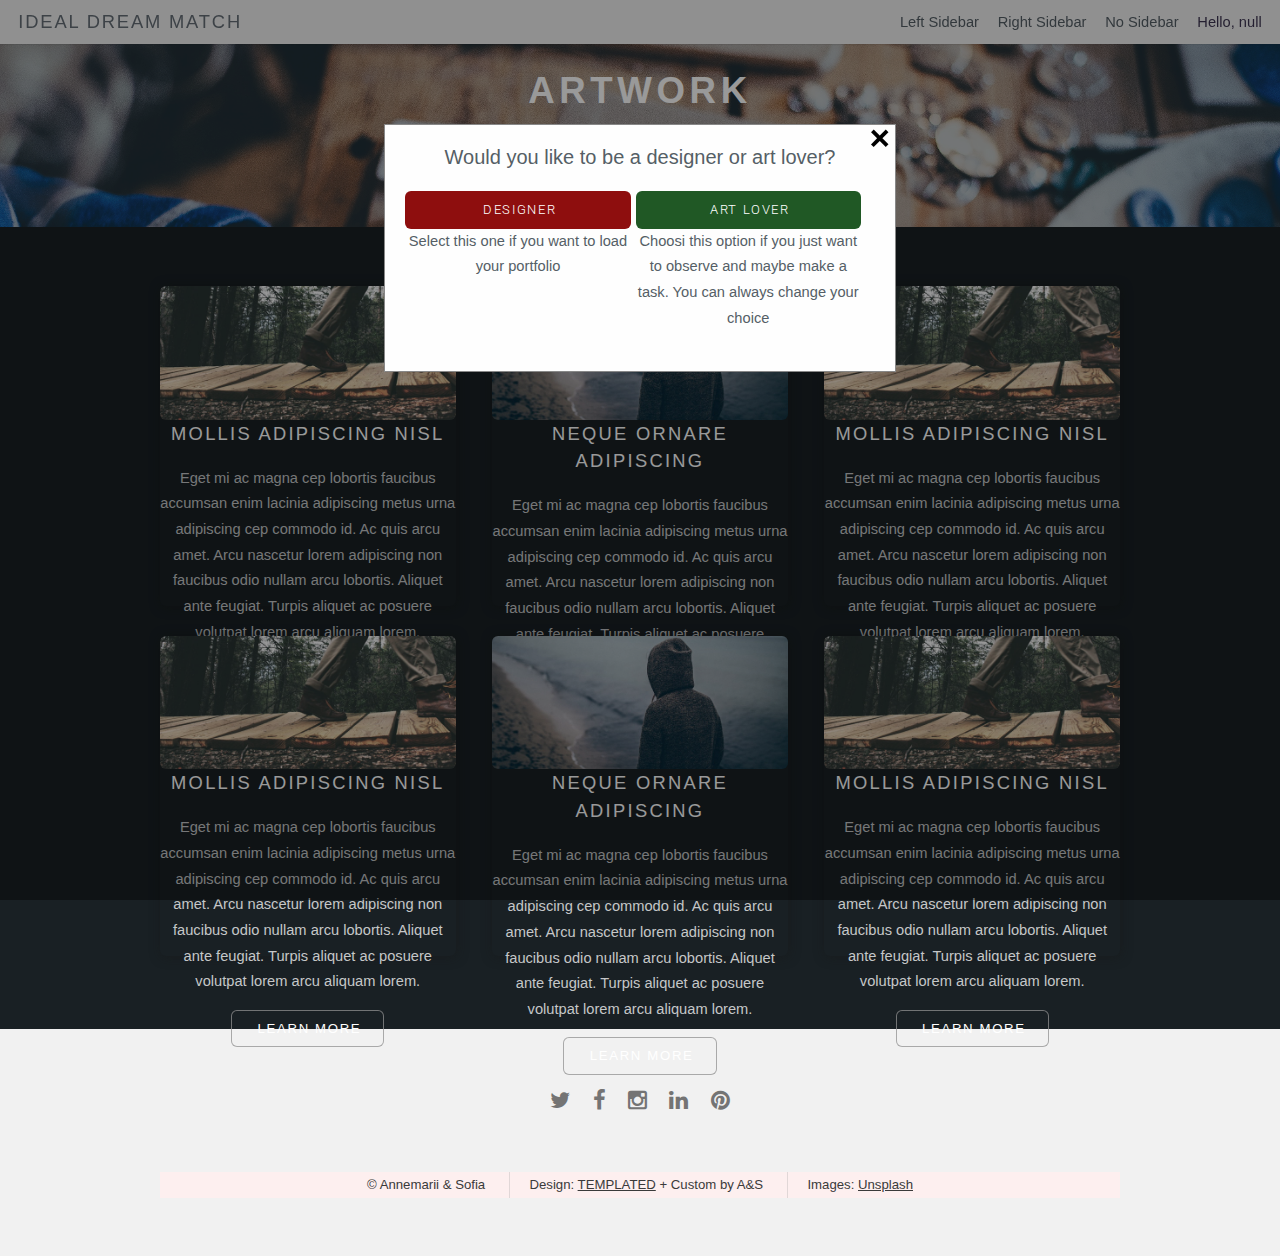
<file: index-designerorartlover.html>
<!DOCTYPE HTML>
<!--
	Ion by TEMPLATED
	templated.co @templatedco
	Released for free under the Creative Commons Attribution 3.0 license (templated.co/license)
-->
<html>

<head>
	<title>IDM</title>
	<meta http-equiv="content-type" content="text/html; charset=utf-8" />
	<meta name="description" content="" />
	<meta name="keywords" content="" />
	<!--[if lte IE 8]><script src="js/html5shiv.js"></script><![endif]-->
	<script src="js/jquery.min.js"></script>
	<script src="js/skel.min.js"></script>
	<script src="js/skel-layers.min.js"></script>
	<script src="js/init.js"></script>
	<noscript>
		<link rel="stylesheet" href="css/skel.css" />
		<link rel="stylesheet" href="css/style.css" />
		<link rel="stylesheet" href="css/style-xlarge.css" />
	</noscript>
	<link rel="stylesheet" href="css/main.css" />

	<style>

	</style>


</head>

<body id="top">




	<header id="header" class="skel-layers-fixed">
		<h1><a href="index.html">Ideal Dream Match</a></h1>
		<nav id="nav">
			<ul>

				<li><a href="left-sidebar.html">Left Sidebar</a></li>
				<li><a href="right-sidebar.html">Right Sidebar</a></li>
				<li><a href="no-sidebar.html">No Sidebar</a></li>

				<li><span style="color:#3e3652">Hello,

						<script>
							var url_string = window.location.href; //window.location.href
							var url = new URL(url_string);
							var uname = url.searchParams.get("uname");
							console.log(uname);
							document.write(uname);</script> </span></li>
				<!-- <li><a href="#" class="button special">Login</a></li> -->

			</ul>
		</nav>
	</header>


	<div id="id01" class="modal" style="display:block">
		<form class="modal-content animate">
			<!-- <form class="modal-content animate" action="/action_page.php"> -->
			<div class="imgcontainer">
				<span onclick="document.getElementById('id01').style.display='none'" class="close" title="Close Modal">&times;</span>

			</div>

			<div class="container-login">

			<center>	<p style="font-size: 20px;">Would you like to be a designer or art lover?</p><!-- <img src="img_avatar2.png" alt="Avatar" class="avatar"> -->
				<div class="choose">
					<span onclick="document.getElementById('id01').style.display='none'"><a href="designer.html"><input type="button"
							 value="Designer" style="background:#8e0e0e;width:100%"></a>
							
						
					</span><center>Select this one if you want to load your portfolio</center>

				</div>
				<div class="choose">
					<span onclick="document.getElementById('id01').style.display='none'"><a href="artlover.html"><input type="button"
							 value="Art lover" style="background: #205825;width:100%"></a></span>

							 <center>Choosi this option if you just want to observe and maybe make a task. You can always change your choice</center>

				</div>
				&nbsp;	&nbsp;	&nbsp;	&nbsp;	&nbsp;	&nbsp;
			</div>


		</form>
	</div>




	<!-- Banner -->
	<section id="banner">
		<div class="inner">
			<h2>Artwork</h2>
			<p>A platform for designers and art lover</p>

		</div>
	</section>



	<!-- Two -->
	<section id="two" class="wrapper style2">

		<div class="container">
			<div class="row">
				<div class="4u">
					<section class="special">
						<a href="#" class="image fit"><img src="images/pic01.jpg" alt="" /></a>
						<h3>Mollis adipiscing nisl</h3>
						<p>Eget mi ac magna cep lobortis faucibus accumsan enim lacinia adipiscing metus urna adipiscing cep commodo id.
							Ac quis arcu amet. Arcu nascetur lorem adipiscing non faucibus odio nullam arcu lobortis. Aliquet ante feugiat.
							Turpis aliquet ac posuere volutpat lorem arcu aliquam lorem.</p>
						<ul class="actions">
							<li><a href="#" class="button alt">Learn More</a></li>
						</ul>
					</section>
				</div>
				<div class="4u">
					<section class="special">
						<a href="#" class="image fit"><img src="images/pic02.jpg" alt="" /></a>
						<h3>Neque ornare adipiscing</h3>
						<p>Eget mi ac magna cep lobortis faucibus accumsan enim lacinia adipiscing metus urna adipiscing cep commodo id.
							Ac quis arcu amet. Arcu nascetur lorem adipiscing non faucibus odio nullam arcu lobortis. Aliquet ante feugiat.
							Turpis aliquet ac posuere volutpat lorem arcu aliquam lorem.</p>
						<ul class="actions">
							<li><a href="#" class="button alt">Learn More</a></li>
						</ul>
					</section>
				</div>
				<div class="4u">
					<section class="special">
						<a href="#" class="image fit"><img src="images/pic01.jpg" alt="" /></a>
						<h3>Mollis adipiscing nisl</h3>
						<p>Eget mi ac magna cep lobortis faucibus accumsan enim lacinia adipiscing metus urna adipiscing cep commodo id.
							Ac quis arcu amet. Arcu nascetur lorem adipiscing non faucibus odio nullam arcu lobortis. Aliquet ante feugiat.
							Turpis aliquet ac posuere volutpat lorem arcu aliquam lorem.</p>
						<ul class="actions">
							<li><a href="#" class="button alt">Learn More</a></li>
						</ul>
					</section>
				</div>
			</div>
		</div>

		<div class="container">
			<div class="row">
				<div class="4u">
					<section class="special">
						<a href="#" class="image fit"><img src="images/pic01.jpg" alt="" /></a>
						<h3>Mollis adipiscing nisl</h3>
						<p>Eget mi ac magna cep lobortis faucibus accumsan enim lacinia adipiscing metus urna adipiscing cep commodo id.
							Ac quis arcu amet. Arcu nascetur lorem adipiscing non faucibus odio nullam arcu lobortis. Aliquet ante feugiat.
							Turpis aliquet ac posuere volutpat lorem arcu aliquam lorem.</p>
						<ul class="actions">
							<li><a href="#" class="button alt">Learn More</a></li>
						</ul>
					</section>
				</div>
				<div class="4u">
					<section class="special">
						<a href="#" class="image fit"><img src="images/pic02.jpg" alt="" /></a>
						<h3>Neque ornare adipiscing</h3>
						<p>Eget mi ac magna cep lobortis faucibus accumsan enim lacinia adipiscing metus urna adipiscing cep commodo id.
							Ac quis arcu amet. Arcu nascetur lorem adipiscing non faucibus odio nullam arcu lobortis. Aliquet ante feugiat.
							Turpis aliquet ac posuere volutpat lorem arcu aliquam lorem.</p>
						<ul class="actions">
							<li><a href="#" class="button alt">Learn More</a></li>
						</ul>
					</section>
				</div>
				<div class="4u">
					<section class="special">
						<a href="#" class="image fit"><img src="images/pic01.jpg" alt="" /></a>
						<h3>Mollis adipiscing nisl</h3>
						<p>Eget mi ac magna cep lobortis faucibus accumsan enim lacinia adipiscing metus urna adipiscing cep commodo id.
							Ac quis arcu amet. Arcu nascetur lorem adipiscing non faucibus odio nullam arcu lobortis. Aliquet ante feugiat.
							Turpis aliquet ac posuere volutpat lorem arcu aliquam lorem.</p>
						<ul class="actions">
							<li><a href="#" class="button alt">Learn More</a></li>
						</ul>
					</section>
				</div>
			</div>
		</div>
	</section>




	<!-- Footer -->
	<footer id="footer">
		<div class="container">
			<div class="row double">

				<div class="6u" style="text-align:center; width: 100%">
					<ul class="icons">
						<li><a href="#" class="icon fa-twitter"><span class="label">Twitter</span></a></li>
						<li><a href="#" class="icon fa-facebook"><span class="label">Facebook</span></a></li>
						<li><a href="#" class="icon fa-instagram"><span class="label">Instagram</span></a></li>
						<li><a href="#" class="icon fa-linkedin"><span class="label">LinkedIn</span></a></li>
						<li><a href="#" class="icon fa-pinterest"><span class="label">Pinterest</span></a></li>
					</ul>
				</div>
			</div>
			<ul class="copyright">
				<li>&copy; Annemarii & Sofia</li>
				<li>Design: <a href="http://templated.co">TEMPLATED</a> + Custom by A&S</li>
				<li>Images: <a href="http://unsplash.com">Unsplash</a></li>
			</ul>
		</div>
	</footer>




	<script>
		// Get the modal
		var modal = document.getElementById('id01');

		// When the user clicks anywhere outside of the modal, close it
		window.onclick = function (event) {
			if (event.target == modal) {
				modal.style.display = "none";
			}
		};






	</script>


</body>

</html>
</file>
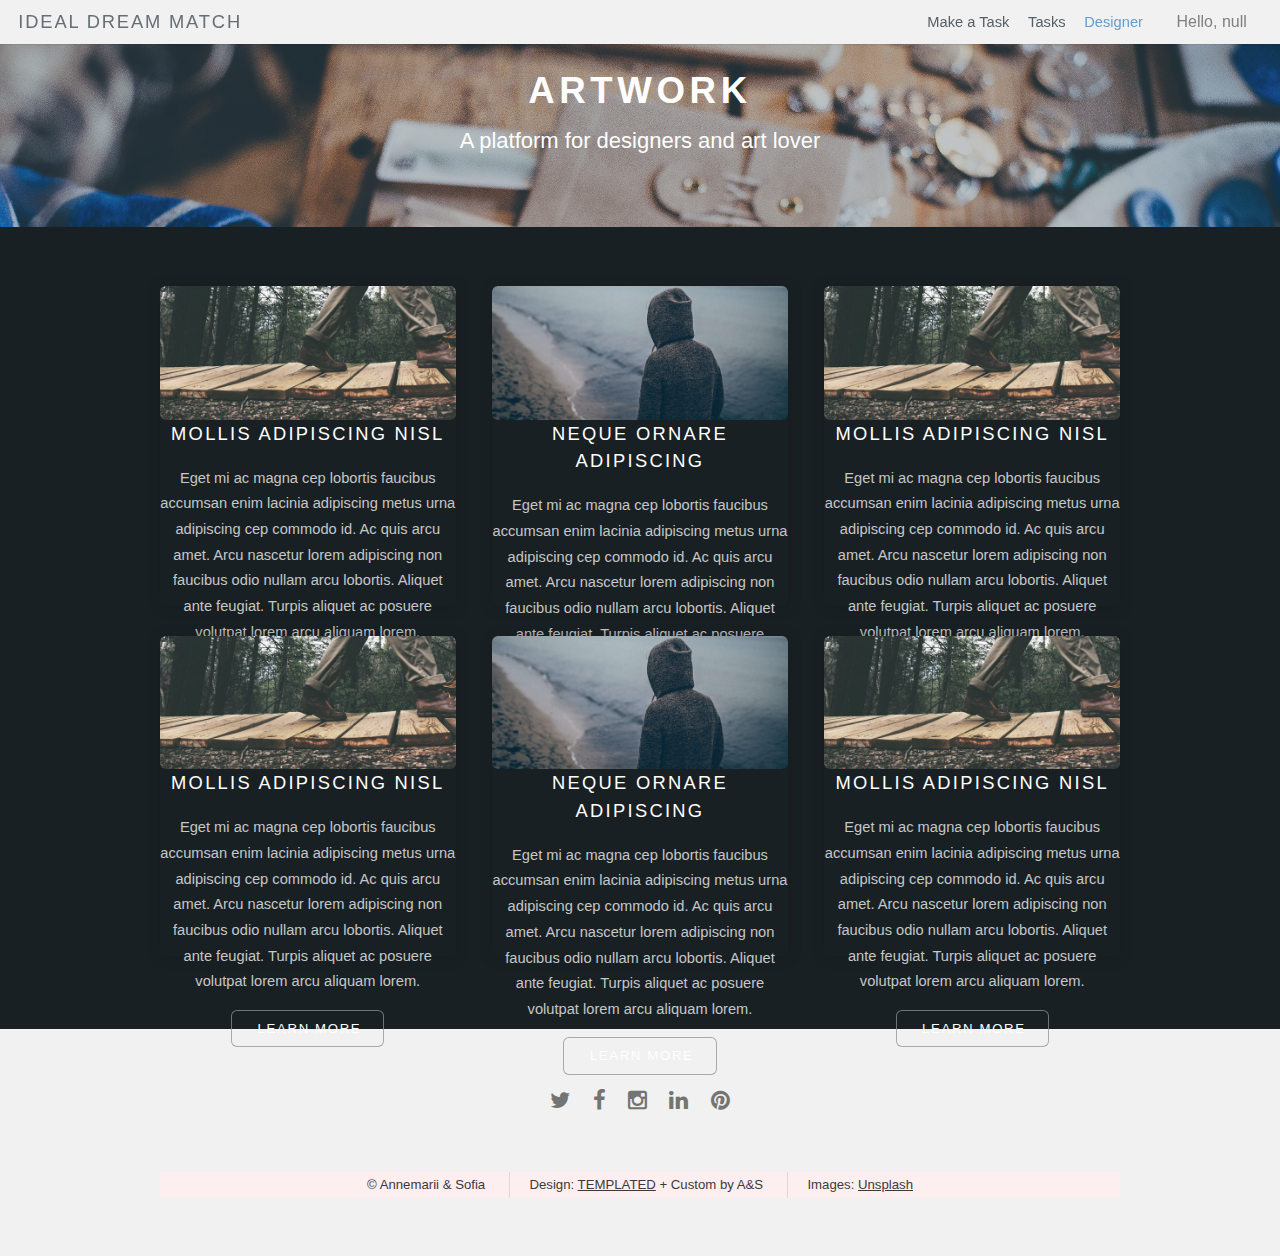
<file: index-logged-in.html>
<!DOCTYPE HTML>
<!--
	Ion by TEMPLATED
	templated.co @templatedco
	Released for free under the Creative Commons Attribution 3.0 license (templated.co/license)
-->
<html>

<head>
	<title>IDM</title>
	<meta http-equiv="content-type" content="text/html; charset=utf-8" />
	<meta name="description" content="" />
	<meta name="keywords" content="" />
	<!--[if lte IE 8]><script src="js/html5shiv.js"></script><![endif]-->
	<script src="js/jquery.min.js"></script>
	<script src="js/skel.min.js"></script>
	<script src="js/skel-layers.min.js"></script>
	<script src="js/init.js"></script>
	<noscript>
		<link rel="stylesheet" href="css/skel.css" />
		<link rel="stylesheet" href="css/style.css" />
		<link rel="stylesheet" href="css/style-xlarge.css" />
	</noscript>
	<link rel="stylesheet" href="css/main.css" />

	<style>

	</style>


</head>

<body id="top">




	<header id="header" class="skel-layers-fixed">
		<h1><a href="index.html">Ideal Dream Match</a></h1>
		<nav id="nav">
			<ul>


				<li><a href="task.html">Make a Task</a></li>
				<li><a href="artlover.html">Tasks</a></li>
				<li><a style="color:#629DD1;" >Designer</a></li>


				<li><a href="designer.html">


					</a>
					<div class="dropdown">
						<button class="dropbtn">
							Hello,
							<script>
								var url_string = window.location.href; //window.location.href
								var url = new URL(url_string);
								var uname = url.searchParams.get("uname");
								console.log(uname);
								document.write(uname);</script>


						</button>
						<div class="dropdown-content">
							<a href="#">My site</a>
							<a href="#">Orders</a>
							<a href="#">E-mail</a>
						</div>
					</div>
				</li>
				<!-- <li><a href="#" class="button special">Login</a></li> -->

			</ul>
		</nav>
	</header>


	<!-- Banner -->
	<section id="banner">
		<div class="inner">
			<h2>Artwork</h2>
			<p>A platform for designers and art lover</p>

		</div>
	</section>



	<!-- Two -->
	<section id="two" class="wrapper style2">

		<div class="container">
			<div class="row">
				<div class="4u">
					<section class="special">
						<a href="#" class="image fit"><img src="images/pic01.jpg" alt="" /></a>
						<h3>Mollis adipiscing nisl</h3>
						<p>Eget mi ac magna cep lobortis faucibus accumsan enim lacinia adipiscing metus urna adipiscing cep commodo id.
							Ac quis arcu amet. Arcu nascetur lorem adipiscing non faucibus odio nullam arcu lobortis. Aliquet ante feugiat.
							Turpis aliquet ac posuere volutpat lorem arcu aliquam lorem.</p>
						<ul class="actions">
							<li><a href="#" class="button alt">Learn More</a></li>
						</ul>
					</section>
				</div>
				<div class="4u">
					<section class="special">
						<a href="#" class="image fit"><img src="images/pic02.jpg" alt="" /></a>
						<h3>Neque ornare adipiscing</h3>
						<p>Eget mi ac magna cep lobortis faucibus accumsan enim lacinia adipiscing metus urna adipiscing cep commodo id.
							Ac quis arcu amet. Arcu nascetur lorem adipiscing non faucibus odio nullam arcu lobortis. Aliquet ante feugiat.
							Turpis aliquet ac posuere volutpat lorem arcu aliquam lorem.</p>
						<ul class="actions">
							<li><a href="#" class="button alt">Learn More</a></li>
						</ul>
					</section>
				</div>
				<div class="4u">
					<section class="special">
						<a href="#" class="image fit"><img src="images/pic01.jpg" alt="" /></a>
						<h3>Mollis adipiscing nisl</h3>
						<p>Eget mi ac magna cep lobortis faucibus accumsan enim lacinia adipiscing metus urna adipiscing cep commodo id.
							Ac quis arcu amet. Arcu nascetur lorem adipiscing non faucibus odio nullam arcu lobortis. Aliquet ante feugiat.
							Turpis aliquet ac posuere volutpat lorem arcu aliquam lorem.</p>
						<ul class="actions">
							<li><a href="#" class="button alt">Learn More</a></li>
						</ul>
					</section>
				</div>
			</div>
		</div>

		<div class="container">
			<div class="row">
				<div class="4u">
					<section class="special">
						<a href="#" class="image fit"><img src="images/pic01.jpg" alt="" /></a>
						<h3>Mollis adipiscing nisl</h3>
						<p>Eget mi ac magna cep lobortis faucibus accumsan enim lacinia adipiscing metus urna adipiscing cep commodo id.
							Ac quis arcu amet. Arcu nascetur lorem adipiscing non faucibus odio nullam arcu lobortis. Aliquet ante feugiat.
							Turpis aliquet ac posuere volutpat lorem arcu aliquam lorem.</p>
						<ul class="actions">
							<li><a href="#" class="button alt">Learn More</a></li>
						</ul>
					</section>
				</div>
				<div class="4u">
					<section class="special">
						<a href="#" class="image fit"><img src="images/pic02.jpg" alt="" /></a>
						<h3>Neque ornare adipiscing</h3>
						<p>Eget mi ac magna cep lobortis faucibus accumsan enim lacinia adipiscing metus urna adipiscing cep commodo id.
							Ac quis arcu amet. Arcu nascetur lorem adipiscing non faucibus odio nullam arcu lobortis. Aliquet ante feugiat.
							Turpis aliquet ac posuere volutpat lorem arcu aliquam lorem.</p>
						<ul class="actions">
							<li><a href="#" class="button alt">Learn More</a></li>
						</ul>
					</section>
				</div>
				<div class="4u">
					<section class="special">
						<a href="#" class="image fit"><img src="images/pic01.jpg" alt="" /></a>
						<h3>Mollis adipiscing nisl</h3>
						<p>Eget mi ac magna cep lobortis faucibus accumsan enim lacinia adipiscing metus urna adipiscing cep commodo id.
							Ac quis arcu amet. Arcu nascetur lorem adipiscing non faucibus odio nullam arcu lobortis. Aliquet ante feugiat.
							Turpis aliquet ac posuere volutpat lorem arcu aliquam lorem.</p>
						<ul class="actions">
							<li><a href="#" class="button alt">Learn More</a></li>
						</ul>
					</section>
				</div>
			</div>
		</div>
	</section>




	<!-- Footer -->
	<footer id="footer">
		<div class="container">
			<div class="row double">
			
				<div class="6u" style="text-align:center; width: 100%">
						<ul class="icons">
						<li><a href="#" class="icon fa-twitter"><span class="label">Twitter</span></a></li>
						<li><a href="#" class="icon fa-facebook"><span class="label">Facebook</span></a></li>
						<li><a href="#" class="icon fa-instagram"><span class="label">Instagram</span></a></li>
						<li><a href="#" class="icon fa-linkedin"><span class="label">LinkedIn</span></a></li>
						<li><a href="#" class="icon fa-pinterest"><span class="label">Pinterest</span></a></li>
					</ul>
				</div>
			</div>
			<ul class="copyright">
				<li>&copy; Annemarii & Sofia</li>
				<li>Design: <a href="http://templated.co">TEMPLATED</a> + Custom by A&S</li>
				<li>Images: <a href="http://unsplash.com">Unsplash</a></li>
			</ul>
		</div>
	</footer>





</body>

</html>
</file>
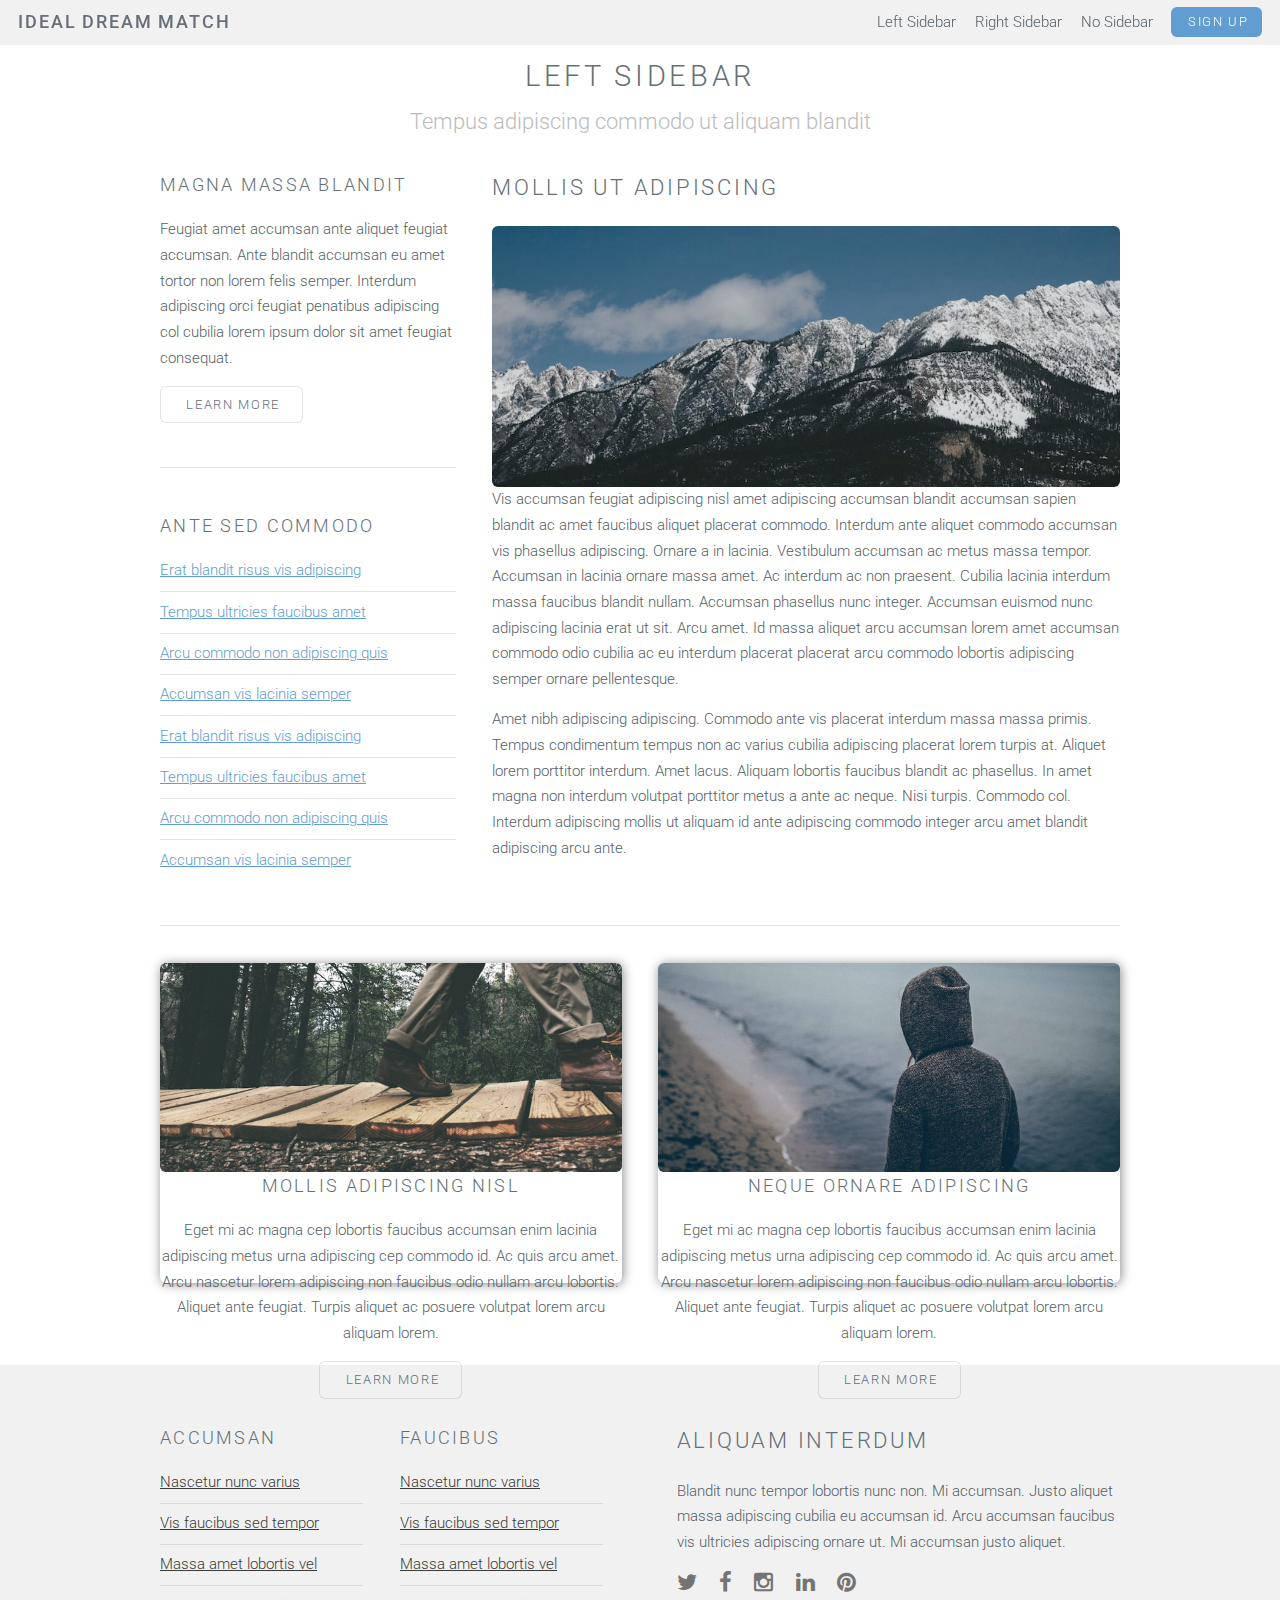
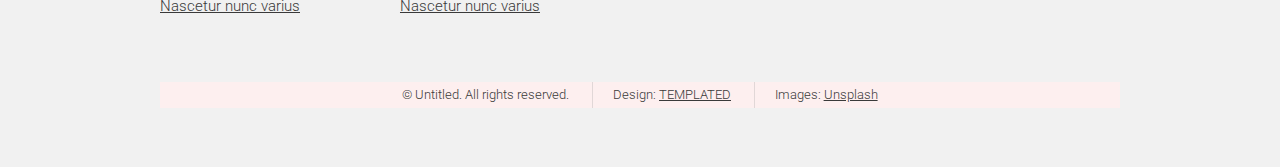
<file: left-sidebar.html>
<!DOCTYPE HTML>
<!--
	Ion by TEMPLATED
	templated.co @templatedco
	Released for free under the Creative Commons Attribution 3.0 license (templated.co/license)
-->
<html>
	<head>
		<title>Left Sidebar - Ion by TEMPLATED</title>
		<meta http-equiv="content-type" content="text/html; charset=utf-8" />
		<meta name="description" content="" />
		<meta name="keywords" content="" />
		<!--[if lte IE 8]><script src="js/html5shiv.js"></script><![endif]-->
		<script src="js/jquery.min.js"></script>
		<script src="js/skel.min.js"></script>
		<script src="js/skel-layers.min.js"></script>
		<script src="js/init.js"></script>
		<noscript>
			<link rel="stylesheet" href="css/skel.css" />
			<link rel="stylesheet" href="css/style.css" />
			<link rel="stylesheet" href="css/style-xlarge.css" />
		</noscript>
	</head>
	<body id="top">

		<!-- Header -->
			<header id="header" class="skel-layers-fixed">
				<h1><a href="index.html">Ideal Dream Match</a></h1>
				<nav id="nav">
					<ul>
						
						<li><a href="left-sidebar.html">Left Sidebar</a></li>
						<li><a href="right-sidebar.html">Right Sidebar</a></li>
						<li><a href="no-sidebar.html">No Sidebar</a></li>
						<li><a href="#" class="button special">Sign Up</a></li>
					</ul>
				</nav>
			</header>

		<!-- Main -->
			<section id="main" class="wrapper style1">
				<header class="major">
					<h2>Left Sidebar</h2>
					<p>Tempus adipiscing commodo ut aliquam blandit</p>
				</header>
				<div class="container">
					<div class="row">
						<div class="4u">
							<section>
								<h3>Magna massa blandit</h3>
								<p>Feugiat amet accumsan ante aliquet feugiat accumsan. Ante blandit accumsan eu amet tortor non lorem felis semper. Interdum adipiscing orci feugiat penatibus adipiscing col cubilia lorem ipsum dolor sit amet feugiat consequat.</p>
								<ul class="actions">
									<li><a href="#" class="button alt">Learn More</a></li>
								</ul>
							</section>
							<hr />
							<section>
								<h3>Ante sed commodo</h3>
								<ul class="alt">
									<li><a href="#">Erat blandit risus vis adipiscing</a></li>
									<li><a href="#">Tempus ultricies faucibus amet</a></li>
									<li><a href="#">Arcu commodo non adipiscing quis</a></li>
									<li><a href="#">Accumsan vis lacinia semper</a></li>
									<li><a href="#">Erat blandit risus vis adipiscing</a></li>
									<li><a href="#">Tempus ultricies faucibus amet</a></li>
									<li><a href="#">Arcu commodo non adipiscing quis</a></li>
									<li><a href="#">Accumsan vis lacinia semper</a></li>
								</ul>
							</section>
						</div>
						<div class="8u skel-cell-important">
							<section>
								<h2>Mollis ut adipiscing</h2>
								<a href="#" class="image fit"><img src="images/pic03.jpg" alt="" /></a>
								<p>Vis accumsan feugiat adipiscing nisl amet adipiscing accumsan blandit accumsan sapien blandit ac amet faucibus aliquet placerat commodo. Interdum ante aliquet commodo accumsan vis phasellus adipiscing. Ornare a in lacinia. Vestibulum accumsan ac metus massa tempor. Accumsan in lacinia ornare massa amet. Ac interdum ac non praesent. Cubilia lacinia interdum massa faucibus blandit nullam. Accumsan phasellus nunc integer. Accumsan euismod nunc adipiscing lacinia erat ut sit. Arcu amet. Id massa aliquet arcu accumsan lorem amet accumsan commodo odio cubilia ac eu interdum placerat placerat arcu commodo lobortis adipiscing semper ornare pellentesque.</p>
								<p>Amet nibh adipiscing adipiscing. Commodo ante vis placerat interdum massa massa primis. Tempus condimentum tempus non ac varius cubilia adipiscing placerat lorem turpis at. Aliquet lorem porttitor interdum. Amet lacus. Aliquam lobortis faucibus blandit ac phasellus. In amet magna non interdum volutpat porttitor metus a ante ac neque. Nisi turpis. Commodo col. Interdum adipiscing mollis ut aliquam id ante adipiscing commodo integer arcu amet blandit adipiscing arcu ante.</p>
							</section>
						</div>
					</div>
					<hr class="major" />
					<div class="row">
						<div class="6u">
							<section class="special">
								<a href="#" class="image fit"><img src="images/pic01.jpg" alt="" /></a>
								<h3>Mollis adipiscing nisl</h3>
								<p>Eget mi ac magna cep lobortis faucibus accumsan enim lacinia adipiscing metus urna adipiscing cep commodo id. Ac quis arcu amet. Arcu nascetur lorem adipiscing non faucibus odio nullam arcu lobortis. Aliquet ante feugiat. Turpis aliquet ac posuere volutpat lorem arcu aliquam lorem.</p>
								<ul class="actions">
									<li><a href="#" class="button alt">Learn More</a></li>
								</ul>
							</section>
						</div>
						<div class="6u">
							<section class="special">
								<a href="#" class="image fit"><img src="images/pic02.jpg" alt="" /></a>
								<h3>Neque ornare adipiscing</h3>
								<p>Eget mi ac magna cep lobortis faucibus accumsan enim lacinia adipiscing metus urna adipiscing cep commodo id. Ac quis arcu amet. Arcu nascetur lorem adipiscing non faucibus odio nullam arcu lobortis. Aliquet ante feugiat. Turpis aliquet ac posuere volutpat lorem arcu aliquam lorem.</p>
								<ul class="actions">
									<li><a href="#" class="button alt">Learn More</a></li>
								</ul>
							</section>
						</div>
					</div>
				</div>
			</section>

		<!-- Footer -->
			<footer id="footer">
				<div class="container">
					<div class="row double">
						<div class="6u">
							<div class="row collapse-at-2">
								<div class="6u">
									<h3>Accumsan</h3>
									<ul class="alt">
										<li><a href="#">Nascetur nunc varius</a></li>
										<li><a href="#">Vis faucibus sed tempor</a></li>
										<li><a href="#">Massa amet lobortis vel</a></li>
										<li><a href="#">Nascetur nunc varius</a></li>
									</ul>
								</div>
								<div class="6u">
									<h3>Faucibus</h3>
									<ul class="alt">
										<li><a href="#">Nascetur nunc varius</a></li>
										<li><a href="#">Vis faucibus sed tempor</a></li>
										<li><a href="#">Massa amet lobortis vel</a></li>
										<li><a href="#">Nascetur nunc varius</a></li>
									</ul>
								</div>
							</div>
						</div>
						<div class="6u">
							<h2>Aliquam Interdum</h2>
							<p>Blandit nunc tempor lobortis nunc non. Mi accumsan. Justo aliquet massa adipiscing cubilia eu accumsan id. Arcu accumsan faucibus vis ultricies adipiscing ornare ut. Mi accumsan justo aliquet.</p>
							<ul class="icons">
								<li><a href="#" class="icon fa-twitter"><span class="label">Twitter</span></a></li>
								<li><a href="#" class="icon fa-facebook"><span class="label">Facebook</span></a></li>
								<li><a href="#" class="icon fa-instagram"><span class="label">Instagram</span></a></li>
								<li><a href="#" class="icon fa-linkedin"><span class="label">LinkedIn</span></a></li>
								<li><a href="#" class="icon fa-pinterest"><span class="label">Pinterest</span></a></li>
							</ul>
						</div>
					</div>
					<ul class="copyright">
						<li>&copy; Untitled. All rights reserved.</li>
						<li>Design: <a href="http://templated.co">TEMPLATED</a></li>
						<li>Images: <a href="http://unsplash.com">Unsplash</a></li>
					</ul>
				</div>
			</footer>

	</body>
</html>
</file>
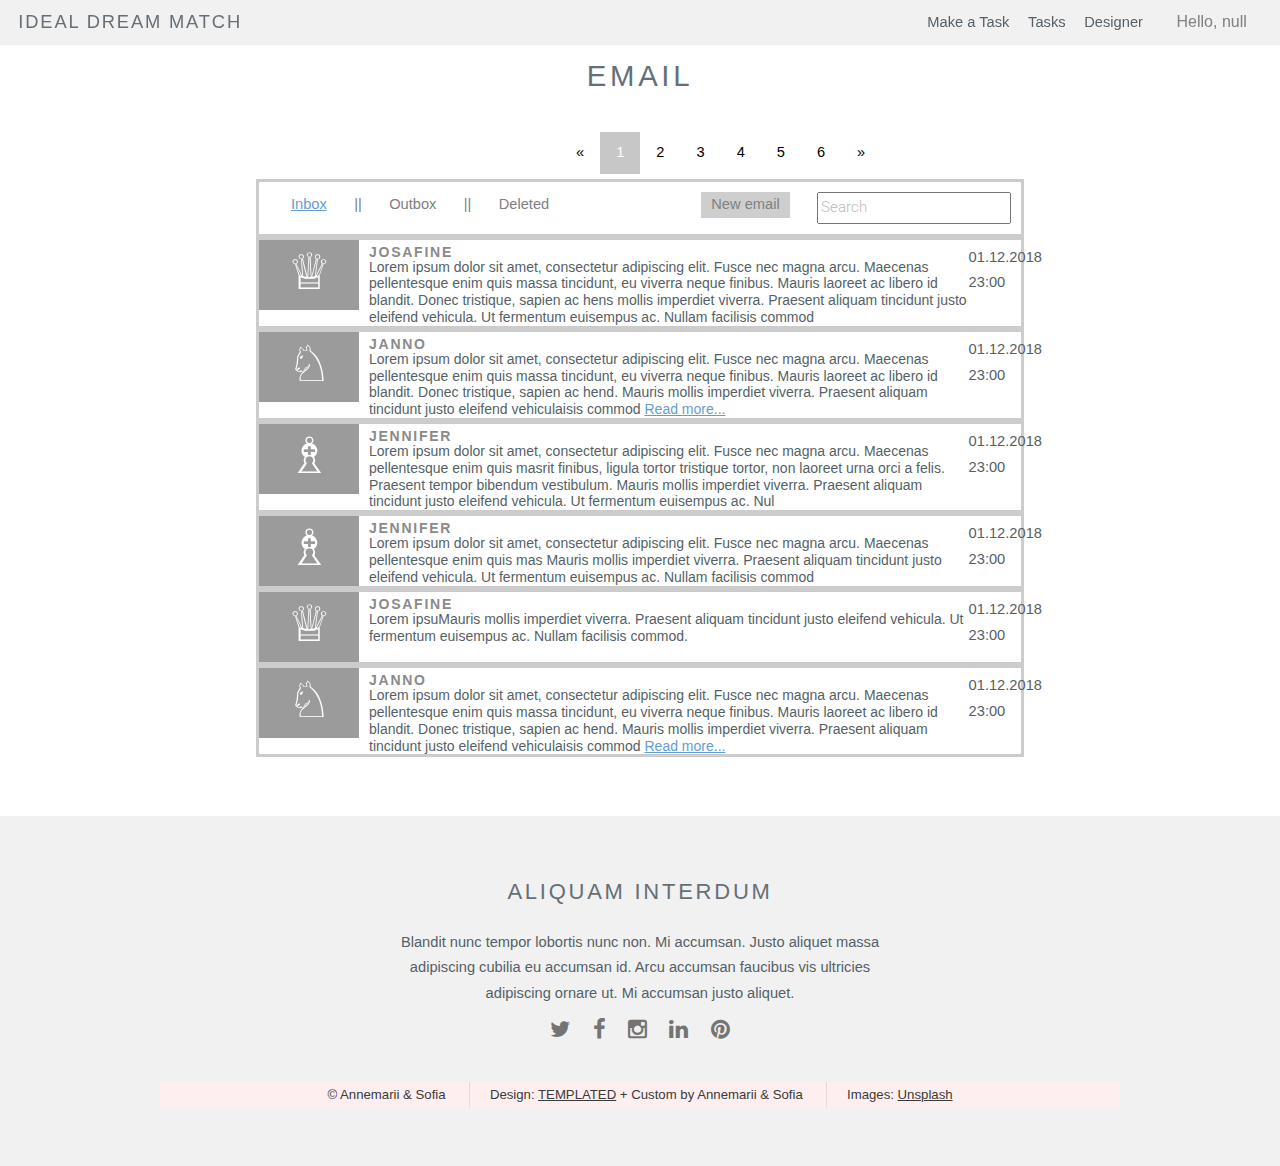
<file: mail.html>
<!DOCTYPE HTML>
<!--
	Ion by TEMPLATED
	templated.co @templatedco
	Released for free under the Creative Commons Attribution 3.0 license (templated.co/license)
-->
<html>

<head>
	<title>IDM - Mail</title>
	<meta http-equiv="content-type" content="text/html; charset=utf-8" />
	<meta name="description" content="" />
	<meta name="keywords" content="" />
	
	<!--[if lte IE 8]><script src="js/html5shiv.js"></script><![endif]-->
	<script src="js/jquery.min.js"></script>
	<script src="js/skel.min.js"></script>
	<script src="js/skel-layers.min.js"></script>
	<script src="js/init.js"></script>

	<noscript>
		<link rel="stylesheet" href="css/skel.css" />
		<link rel="stylesheet" href="css/style.css" />
		<link rel="stylesheet" href="css/style-xlarge.css" />
	</noscript>

	<link rel="stylesheet" href="css/main.css" />
</head>

<body id="top">

	<!-- Header -->
	<!-- <header id="header" class="skel-layers-fixed">
				<h1><a href="#">Ion</a></h1>
				<nav id="nav">
					<ul>
						<li><a href="index.html">Home</a></li>
						<li><a href="left-sidebar.html">Left Sidebar</a></li>
						<li><a href="right-sidebar.html">Right Sidebar</a></li>
						<li><a href="no-sidebar.html">No Sidebar</a></li>
						<li><a href="#" class="button special">Sign Up</a></li>
					</ul>
				</nav>
			</header> -->

	<header id="header" class="skel-layers-fixed">
		<h1><a href="index.html">Ideal Dream Match</a></h1>
		<nav id="nav">
			<ul>


			
				<li><a href="task.html">Make a Task</a></li>
				<li><a href="artlover.html">Tasks</a></li>
				<li><a href="designer.html">Designer</a></li>


				<li><a href="designer.html">


					</a>
					<div class="dropdown">
						<button class="dropbtn">
							Hello,
							<script>
								var url_string = window.location.href; //window.location.href
								var url = new URL(url_string);
								var uname = url.searchParams.get("uname");
								console.log(uname);
								document.write(uname);</script>


						</button>
						<div class="dropdown-content">
							<a href="#">My site</a>
							<a href="#">My Tasks</a>
							<a style="color:#629DD1;">E-mail</a>
						</div>
					</div>
				</li>

			</ul>
		</nav>
	</header>


	<!-- Main -->
	<section id="main" class="wrapper style1">
		<header class="major">
			<h2>Email</h2>
		
		</header>
		<div class="content-task">

			<div class="container">

				<div class="row">
					<div class="pagination">
						<a href="#">&laquo;</a>
						<a class="active"  href="#">1</a>
						<a href="#">2</a>
						<a href="#">3</a>
						<a href="#">4</a>
						<a href="#">5</a>
						<a href="#">6</a>
						<a href="#">&raquo;</a>
					</div>
				</div>

				<div class="row1">
					<div class="col-80">

						<ul>
							<li><a  style="color:#629DD1; text-decoration: underline;" href="#">Inbox</a> </li>
							<li> || </li>
							<li><a href="#"> Outbox</a> </li>
							<li> || </li>
							<li> <a href="#"> Deleted</a></li>
							<span style="float:right">
								<li class="newemail"><a href="#">New email</a></li>
								<li><input type="search" placeholder="Search"></li>
							</span>
						</ul>
					</div>
				</div>



				<div class="row1">
					<div class="col-80">
						<a href="#">
							<div class="email_picture">
								<center>&#9813;</center>
							</div>
						</a>
						<div class="email_text">
							<h1 style="margin:0">Josafine</h1>
							<p style="margin:0">Lorem ipsum dolor sit amet, consectetur adipiscing elit. Fusce nec magna arcu. Maecenas
								pellentesque enim quis massa tincidunt, eu viverra neque finibus. Mauris laoreet ac libero id blandit. Donec
								tristique, sapien ac hens mollis imperdiet viverra. Praesent aliquam tincidunt justo eleifend
								vehicula. Ut fermentum euisempus ac.

								Nullam facilisis commod</p>
						</div>
						<div class="email_recieved">
							<center> 01.12.2018 23:00</center>
						</div>

					</div>
				</div>

				<div class="row1">
					<div class="col-80">
						<a href="#">
							<div class="email_picture">
								<center>&#9816;</center>
							</div>
						</a>
						<div class="email_text">
							<h1 style="margin:0">Janno</h1>
							<p style="margin:0">Lorem ipsum dolor sit amet, consectetur adipiscing elit. Fusce nec magna arcu. Maecenas
								pellentesque enim quis massa tincidunt, eu viverra neque finibus. Mauris laoreet ac libero id blandit. Donec
								tristique, sapien ac hend. Mauris mollis imperdiet viverra. Praesent aliquam tincidunt justo eleifend
								vehiculaisis commod <a href="#">Read more...</a></p>
						</div>
						<div class="email_recieved">
							<center>01.12.2018 23:00</center>
						</div>

					</div>
				</div>



				<div class="row1">
					<div class="col-80">
						<a href="#">
							<div class="email_picture">
								<center>&#9815;</center>
							</div>
						</a>
						<div class="email_text">
							<h1 style="margin:0">Jennifer</h1>
							<p style="margin:0">Lorem ipsum dolor sit amet, consectetur adipiscing elit. Fusce nec magna arcu. Maecenas
								pellentesque enim quis masrit finibus, ligula tortor tristique tortor, non laoreet urna orci a felis. Praesent
								tempor bibendum vestibulum. Mauris mollis imperdiet viverra. Praesent aliquam tincidunt justo eleifend
								vehicula. Ut fermentum euisempus ac.

								Nul</p>
						</div>
						<div class="email_recieved">
							<center>01.12.2018 23:00</center>
						</div>

					</div>
				</div>


				<div class="row1">
					<div class="col-80">
						<a href="#">
							<div class="email_picture">
								<center>&#9815;</center>
							</div>
						</a>
						<div class="email_text">
							<h1 style="margin:0">Jennifer</h1>
							<p style="margin:0">Lorem ipsum dolor sit amet, consectetur adipiscing elit. Fusce nec magna arcu. Maecenas
								pellentesque enim quis mas Mauris mollis imperdiet viverra. Praesent aliquam tincidunt justo eleifend
								vehicula. Ut fermentum euisempus ac.

								Nullam facilisis commod</p>
						</div>
						<div class="email_recieved">
							<center>01.12.2018 23:00</center>
						</div>


					</div>
				</div>

				<div class="row1">
					<div class="col-80">
						<a href="#">
							<div class="email_picture">
								<center>&#9813;</center>
							</div>
						</a>
						<div class="email_text">
							<h1 style="margin:0">Josafine</h1>
							<p style="margin:0">Lorem ipsuMauris mollis imperdiet viverra. Praesent aliquam tincidunt justo eleifend
								vehicula. Ut fermentum euisempus ac.

								Nullam facilisis commod.</p>
						</div>
						<div class="email_recieved">
							<center>01.12.2018 23:00</center>
						</div>

					</div>
				</div>
				<div class="row1">
					<div class="col-80">
						<a href="#">
							<div class="email_picture">
								<center>&#9816;</center>
							</div>
						</a>
						<div class="email_text">
							<h1 style="margin:0">Janno</h1>
							<p style="margin:0">Lorem ipsum dolor sit amet, consectetur adipiscing elit. Fusce nec magna arcu. Maecenas
								pellentesque enim quis massa tincidunt, eu viverra neque finibus. Mauris laoreet ac libero id blandit. Donec
								tristique, sapien ac hend. Mauris mollis imperdiet viverra. Praesent aliquam tincidunt justo eleifend
								vehiculaisis commod <a href="#">Read more...</a></p>
						</div>
						<div class="email_recieved">
							<center>01.12.2018 23:00</center>
						</div>

					</div>
				</div>


				<div class="row">

				</div>


			</div>






		</div>


	</section>

	<!-- Footer -->
	<footer id="footer">
		<div class="container">
			<div class="row double">

				<div class="12u">
					<h2 style="text-align: center">Aliquam Interdum</h2>
					<p style="text-align: center; max-width: 500px;margin:auto">Blandit nunc tempor lobortis nunc non. Mi accumsan.
						Justo aliquet massa adipiscing cubilia eu accumsan id. Arcu
						accumsan faucibus vis ultricies adipiscing ornare ut. Mi accumsan justo aliquet.</p>
					<ul class="icons" style="text-align: center;margin:10px">
						<li><a href="#" class="icon fa-twitter"><span class="label">Twitter</span></a></li>
						<li><a href="#" class="icon fa-facebook"><span class="label">Facebook</span></a></li>
						<li><a href="#" class="icon fa-instagram"><span class="label">Instagram</span></a></li>
						<li><a href="#" class="icon fa-linkedin"><span class="label">LinkedIn</span></a></li>
						<li><a href="#" class="icon fa-pinterest"><span class="label">Pinterest</span></a></li>
					</ul>
				</div>
			</div>
			<ul class="copyright">
				<li>&copy; Annemarii & Sofia</li>
				<li>Design: <a href="http://templated.co">TEMPLATED</a> + Custom by Annemarii & Sofia</li>
				<li>Images: <a href="http://unsplash.com">Unsplash</a></li>
			</ul>
		</div>
	</footer>


	<script>
		function allowDrop(ev) {
			ev.preventDefault();
		}

		function drag(ev) {
			ev.dataTransfer.setData("text", ev.target.id);
		}

		function drop(ev) {
			ev.preventDefault();
			var data = ev.dataTransfer.getData("text");
			ev.target.appendChild(document.getElementById(data));
		}
	</script>


</body>

</html>
</file>
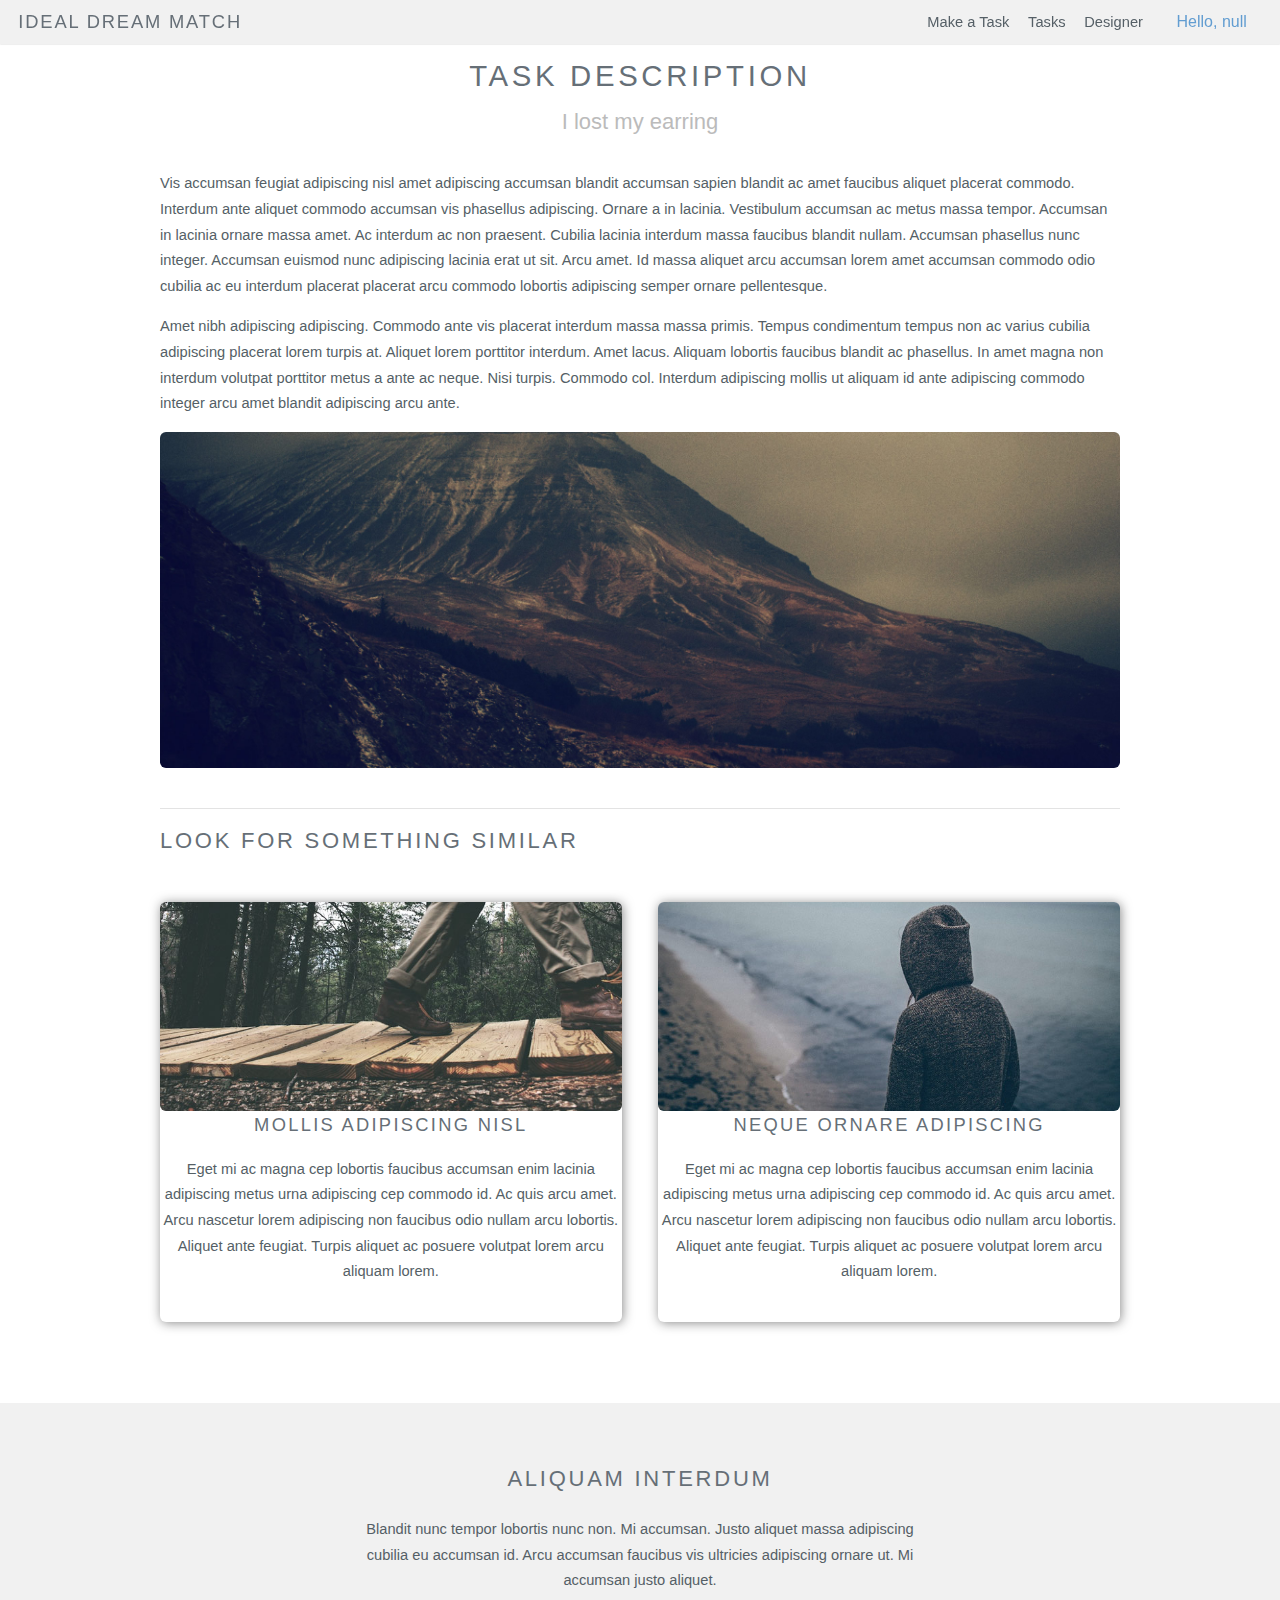
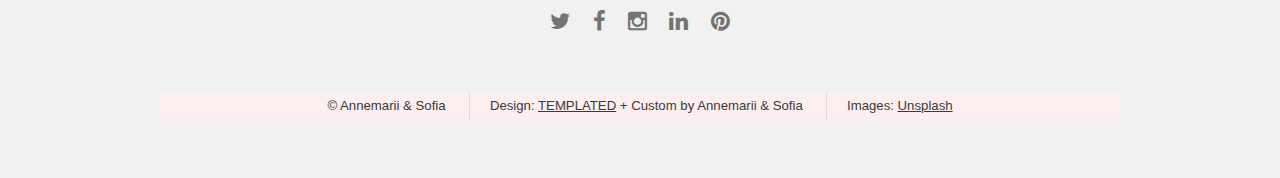
<file: no-sidebar.html>
<!DOCTYPE HTML>
<!--
	Ion by TEMPLATED
	templated.co @templatedco
	Released for free under the Creative Commons Attribution 3.0 license (templated.co/license)
-->
<html>


	<head>
		<title>IDM - Task</title>
		<meta http-equiv="content-type" content="text/html; charset=utf-8" />
		<meta name="description" content="" />
		<meta name="keywords" content="" />
		<!--[if lte IE 8]><script src="js/html5shiv.js"></script><![endif]-->
		<script src="js/jquery.min.js"></script>
		<script src="js/skel.min.js"></script>
		<script src="js/skel-layers.min.js"></script>
		<script src="js/init.js"></script>
		<noscript>
			<link rel="stylesheet" href="css/skel.css" />
			<link rel="stylesheet" href="css/style.css" />
			<link rel="stylesheet" href="css/style-xlarge.css" />
		</noscript>
		<link rel="stylesheet" href="css/main.css" />
	</head>
	

<body id="top">

	<!-- Header -->
	<header id="header" class="skel-layers-fixed">
		<h1><a href="index.html">Ideal Dream Match</a></h1>
		<nav id="nav">
			<ul>

				<li><a href="task.html">Make a Task</a></li>
				<li><a href="artlover.html">Tasks</a></li>
				<li><a href="designer.html"> Designer</a></li>
				
				<li><a >


				</a>
				<div class="dropdown">
					<button class="dropbtn" style="color:#629DD1;">
						Hello,
						<script>
							var url_string = window.location.href; //window.location.href
							var url = new URL(url_string);
							var uname = url.searchParams.get("uname");
							console.log(uname);
							document.write(uname);</script>


					</button>
					<div class="dropdown-content">
						<a href="#">My info</a>
						<a style="color:#629DD1;" >My Tasks</a>
						<a href="mail.html">E-mail</a>
					</div>
				</div>
			</li>

			</ul>
		</nav>
	</header>

	<!-- Main -->
	<section id="main" class="wrapper style1">
		<header class="major">
			<h2>Task description</h2>
			<p>I lost my earring</p>
		</header>
		<div class="container">
			<section>

				<p>Vis accumsan feugiat adipiscing nisl amet adipiscing accumsan blandit accumsan sapien blandit ac amet faucibus
					aliquet placerat commodo. Interdum ante aliquet commodo accumsan vis phasellus adipiscing. Ornare a in lacinia.
					Vestibulum accumsan ac metus massa tempor. Accumsan in lacinia ornare massa amet. Ac interdum ac non praesent.
					Cubilia lacinia interdum massa faucibus blandit nullam. Accumsan phasellus nunc integer. Accumsan euismod nunc
					adipiscing lacinia erat ut sit. Arcu amet. Id massa aliquet arcu accumsan lorem amet accumsan commodo odio cubilia
					ac eu interdum placerat placerat arcu commodo lobortis adipiscing semper ornare pellentesque.</p>
				<p>Amet nibh adipiscing adipiscing. Commodo ante vis placerat interdum massa massa primis. Tempus condimentum
					tempus non ac varius cubilia adipiscing placerat lorem turpis at. Aliquet lorem porttitor interdum. Amet lacus.
					Aliquam lobortis faucibus blandit ac phasellus. In amet magna non interdum volutpat porttitor metus a ante ac
					neque. Nisi turpis. Commodo col. Interdum adipiscing mollis ut aliquam id ante adipiscing commodo integer arcu
					amet blandit adipiscing arcu ante.</p>

				<a href="#" class="image fit"><img src="images/banner.jpg" alt="" /></a>
			</section>

<br>
			<hr class="major" />
			<h2>Look for something similar</h2>
			<div class="row">
				<div class="6u">
					<section class="special" style="height: 420px;">
						<a href="#" class="image fit"><img src="images/pic01.jpg" alt="" /></a>
						<h3>Mollis adipiscing nisl</h3>
						<p>Eget mi ac magna cep lobortis faucibus accumsan enim lacinia adipiscing metus urna adipiscing cep commodo id.
							Ac quis arcu amet. Arcu nascetur lorem adipiscing non faucibus odio nullam arcu lobortis. Aliquet ante feugiat.
							Turpis aliquet ac posuere volutpat lorem arcu aliquam lorem.</p>

					</section>
				</div>
				<div class="6u">
					<section class="special" style="height: 420px;"">
						<a href="#" class="image fit"><img src="images/pic02.jpg" alt="" /></a>
						<h3>Neque ornare adipiscing</h3>
						<p>Eget mi ac magna cep lobortis faucibus accumsan enim lacinia adipiscing metus urna adipiscing cep commodo id.
							Ac quis arcu amet. Arcu nascetur lorem adipiscing non faucibus odio nullam arcu lobortis. Aliquet ante feugiat.
							Turpis aliquet ac posuere volutpat lorem arcu aliquam lorem.</p>

					</section>
				</div>
			</div>
		</div>
	</section>

<!-- Footer -->
<footer id="footer">
	<div class="container">
		<div class="row double">
			<!-- <div class="6u">
				<div class="row collapse-at-2">
					<div class="6u">
						<h3>Accumsan</h3>
						<ul class="alt">
							<li><a href="#">Nascetur nunc varius</a></li>
							<li><a href="#">Vis faucibus sed tempor</a></li>
							<li><a href="#">Massa amet lobortis vel</a></li>
							<li><a href="#">Nascetur nunc varius</a></li>
						</ul>
					</div>
					<div class="6u">
						<h3>Faucibus</h3>
						<ul class="alt">
							<li><a href="#">Nascetur nunc varius</a></li>
							<li><a href="#">Vis faucibus sed tempor</a></li>
							<li><a href="#">Massa amet lobortis vel</a></li>
							<li><a href="#">Nascetur nunc varius</a></li>
						</ul>
					</div>
				</div>
			</div> -->
			<div class="6u" style="text-align:center; width: 100%">
				<div style="margin:auto;width: 60%">
					<h2>Aliquam Interdum</h2>
					<p>Blandit nunc tempor lobortis nunc non. Mi accumsan. Justo aliquet massa adipiscing cubilia eu accumsan id.
						Arcu
						accumsan faucibus vis ultricies adipiscing ornare ut. Mi accumsan justo aliquet.</p>

					<ul class="icons">
						<li><a href="#" class="icon fa-twitter"><span class="label">Twitter</span></a></li>
						<li><a href="#" class="icon fa-facebook"><span class="label">Facebook</span></a></li>
						<li><a href="#" class="icon fa-instagram"><span class="label">Instagram</span></a></li>
						<li><a href="#" class="icon fa-linkedin"><span class="label">LinkedIn</span></a></li>
						<li><a href="#" class="icon fa-pinterest"><span class="label">Pinterest</span></a></li>
					</ul>

				</div>
			</div>
		</div>
		<ul class="copyright">
			<li>&copy; Annemarii & Sofia</li>
			<li>Design: <a href="http://templated.co">TEMPLATED</a> + Custom by Annemarii & Sofia</li>
			<li>Images: <a href="http://unsplash.com">Unsplash</a></li>
		</ul>
	</div>
</footer>

</body>

</html>
</file>
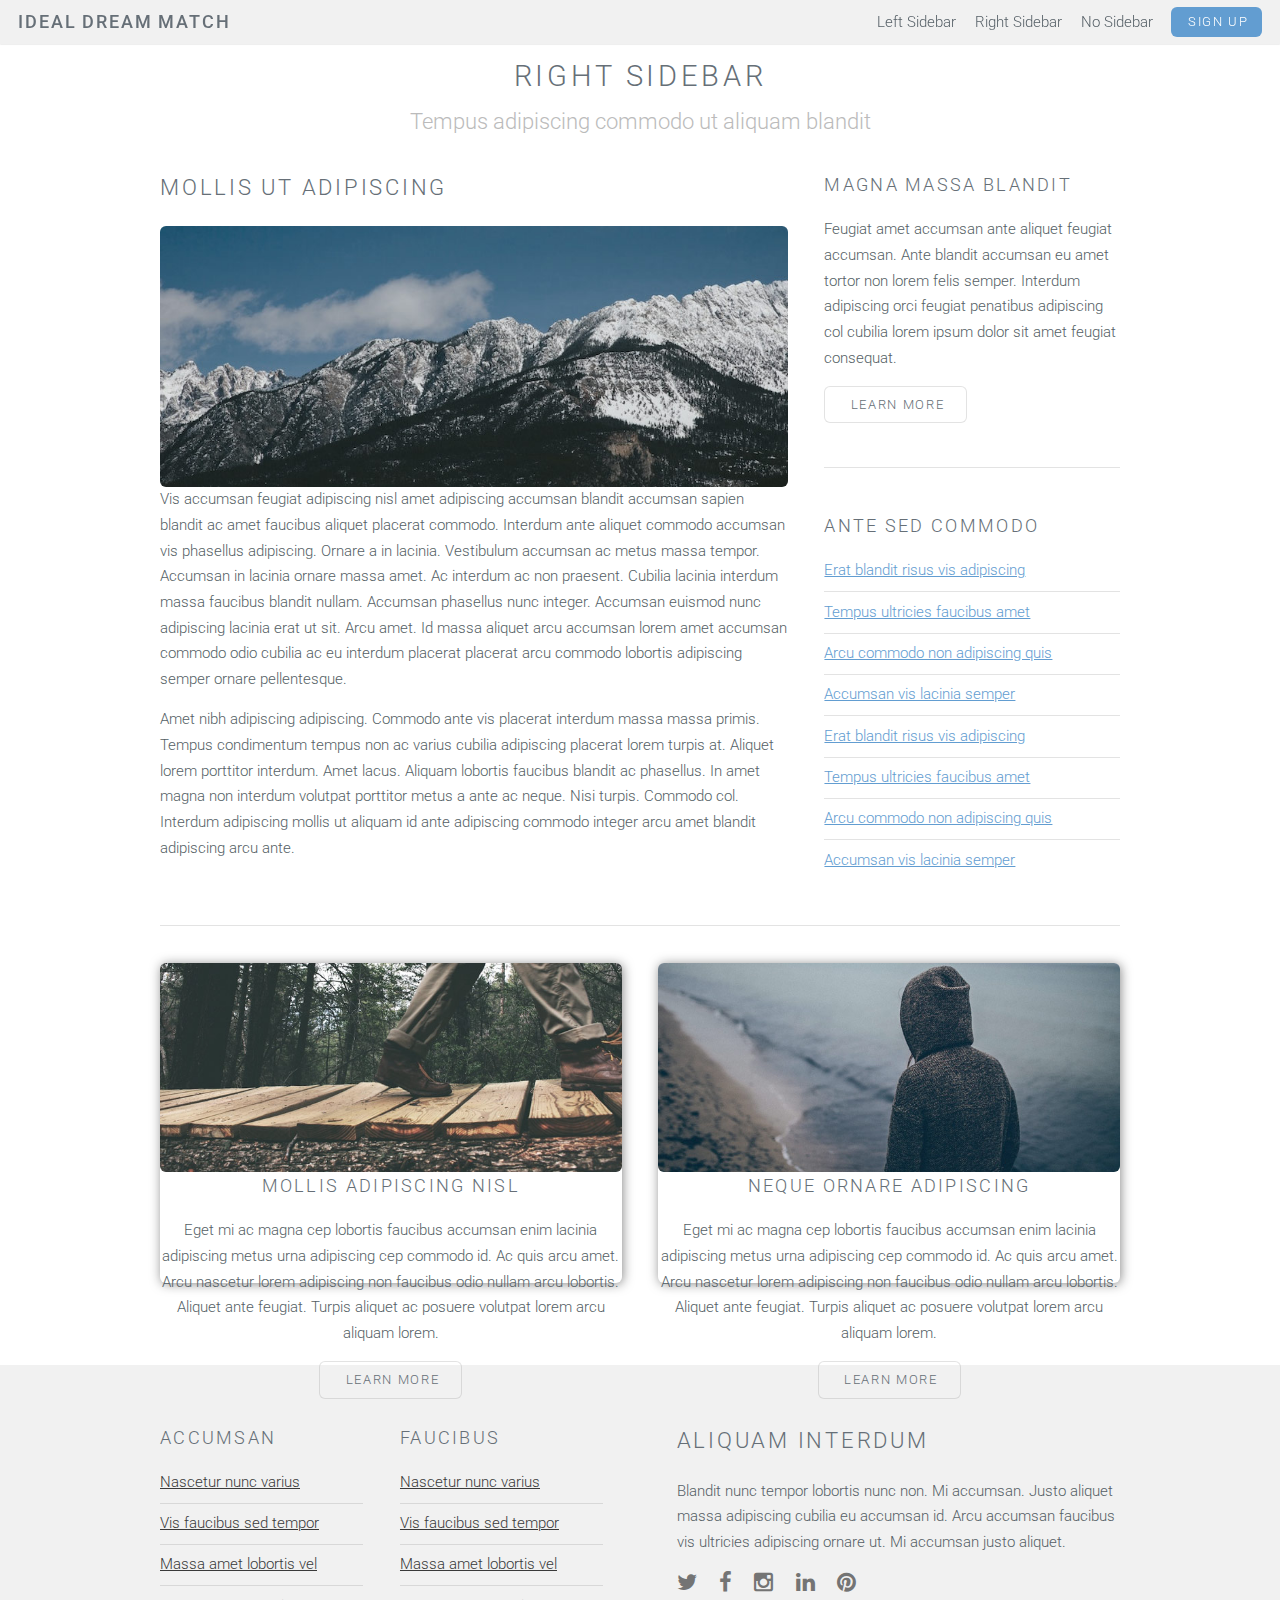
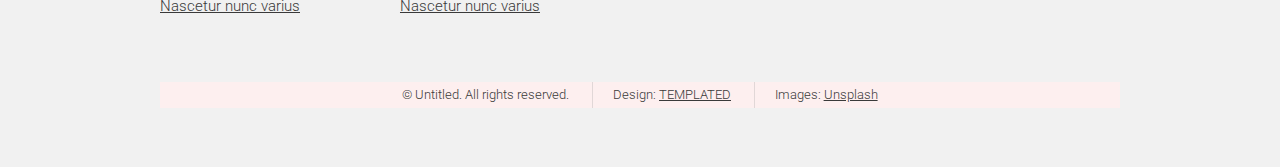
<file: right-sidebar.html>
<!DOCTYPE HTML>
<!--
	Ion by TEMPLATED
	templated.co @templatedco
	Released for free under the Creative Commons Attribution 3.0 license (templated.co/license)
-->
<html>
	<head>
		<title>Right Sidebar - Ion by TEMPLATED</title>
		<meta http-equiv="content-type" content="text/html; charset=utf-8" />
		<meta name="description" content="" />
		<meta name="keywords" content="" />
		<!--[if lte IE 8]><script src="js/html5shiv.js"></script><![endif]-->
		<script src="js/jquery.min.js"></script>
		<script src="js/skel.min.js"></script>
		<script src="js/skel-layers.min.js"></script>
		<script src="js/init.js"></script>
		<noscript>
			<link rel="stylesheet" href="css/skel.css" />
			<link rel="stylesheet" href="css/style.css" />
			<link rel="stylesheet" href="css/style-xlarge.css" />
		</noscript>
	</head>
	<body id="top">

		<!-- Header -->
			<header id="header" class="skel-layers-fixed">
				<h1><a href="index.html">Ideal Dream Match</a></h1>
				<nav id="nav">
					<ul>
					
						<li><a href="left-sidebar.html">Left Sidebar</a></li>
						<li><a href="right-sidebar.html">Right Sidebar</a></li>
						<li><a href="no-sidebar.html">No Sidebar</a></li>
						<li><a href="#" class="button special">Sign Up</a></li>
					</ul>
				</nav>
			</header>

		<!-- Main -->
			<section id="main" class="wrapper style1">
				<header class="major">
					<h2>Right Sidebar</h2>
					<p>Tempus adipiscing commodo ut aliquam blandit</p>
				</header>
				<div class="container">
					<div class="row">
						<div class="8u">
							<section>
								<h2>Mollis ut adipiscing</h2>
								<a href="#" class="image fit"><img src="images/pic03.jpg" alt="" /></a>
								<p>Vis accumsan feugiat adipiscing nisl amet adipiscing accumsan blandit accumsan sapien blandit ac amet faucibus aliquet placerat commodo. Interdum ante aliquet commodo accumsan vis phasellus adipiscing. Ornare a in lacinia. Vestibulum accumsan ac metus massa tempor. Accumsan in lacinia ornare massa amet. Ac interdum ac non praesent. Cubilia lacinia interdum massa faucibus blandit nullam. Accumsan phasellus nunc integer. Accumsan euismod nunc adipiscing lacinia erat ut sit. Arcu amet. Id massa aliquet arcu accumsan lorem amet accumsan commodo odio cubilia ac eu interdum placerat placerat arcu commodo lobortis adipiscing semper ornare pellentesque.</p>
								<p>Amet nibh adipiscing adipiscing. Commodo ante vis placerat interdum massa massa primis. Tempus condimentum tempus non ac varius cubilia adipiscing placerat lorem turpis at. Aliquet lorem porttitor interdum. Amet lacus. Aliquam lobortis faucibus blandit ac phasellus. In amet magna non interdum volutpat porttitor metus a ante ac neque. Nisi turpis. Commodo col. Interdum adipiscing mollis ut aliquam id ante adipiscing commodo integer arcu amet blandit adipiscing arcu ante.</p>
							</section>
						</div>
						<div class="4u">
							<section>
								<h3>Magna massa blandit</h3>
								<p>Feugiat amet accumsan ante aliquet feugiat accumsan. Ante blandit accumsan eu amet tortor non lorem felis semper. Interdum adipiscing orci feugiat penatibus adipiscing col cubilia lorem ipsum dolor sit amet feugiat consequat.</p>
								<ul class="actions">
									<li><a href="#" class="button alt">Learn More</a></li>
								</ul>
							</section>
							<hr />
							<section>
								<h3>Ante sed commodo</h3>
								<ul class="alt">
									<li><a href="#">Erat blandit risus vis adipiscing</a></li>
									<li><a href="#">Tempus ultricies faucibus amet</a></li>
									<li><a href="#">Arcu commodo non adipiscing quis</a></li>
									<li><a href="#">Accumsan vis lacinia semper</a></li>
									<li><a href="#">Erat blandit risus vis adipiscing</a></li>
									<li><a href="#">Tempus ultricies faucibus amet</a></li>
									<li><a href="#">Arcu commodo non adipiscing quis</a></li>
									<li><a href="#">Accumsan vis lacinia semper</a></li>
								</ul>
							</section>
						</div>
					</div>
					<hr class="major" />
					<div class="row">
						<div class="6u">
							<section class="special">
								<a href="#" class="image fit"><img src="images/pic01.jpg" alt="" /></a>
								<h3>Mollis adipiscing nisl</h3>
								<p>Eget mi ac magna cep lobortis faucibus accumsan enim lacinia adipiscing metus urna adipiscing cep commodo id. Ac quis arcu amet. Arcu nascetur lorem adipiscing non faucibus odio nullam arcu lobortis. Aliquet ante feugiat. Turpis aliquet ac posuere volutpat lorem arcu aliquam lorem.</p>
								<ul class="actions">
									<li><a href="#" class="button alt">Learn More</a></li>
								</ul>
							</section>
						</div>
						<div class="6u">
							<section class="special">
								<a href="#" class="image fit"><img src="images/pic02.jpg" alt="" /></a>
								<h3>Neque ornare adipiscing</h3>
								<p>Eget mi ac magna cep lobortis faucibus accumsan enim lacinia adipiscing metus urna adipiscing cep commodo id. Ac quis arcu amet. Arcu nascetur lorem adipiscing non faucibus odio nullam arcu lobortis. Aliquet ante feugiat. Turpis aliquet ac posuere volutpat lorem arcu aliquam lorem.</p>
								<ul class="actions">
									<li><a href="#" class="button alt">Learn More</a></li>
								</ul>
							</section>
						</div>
					</div>
				</div>
			</section>

		<!-- Footer -->
			<footer id="footer">
				<div class="container">
					<div class="row double">
						<div class="6u">
							<div class="row collapse-at-2">
								<div class="6u">
									<h3>Accumsan</h3>
									<ul class="alt">
										<li><a href="#">Nascetur nunc varius</a></li>
										<li><a href="#">Vis faucibus sed tempor</a></li>
										<li><a href="#">Massa amet lobortis vel</a></li>
										<li><a href="#">Nascetur nunc varius</a></li>
									</ul>
								</div>
								<div class="6u">
									<h3>Faucibus</h3>
									<ul class="alt">
										<li><a href="#">Nascetur nunc varius</a></li>
										<li><a href="#">Vis faucibus sed tempor</a></li>
										<li><a href="#">Massa amet lobortis vel</a></li>
										<li><a href="#">Nascetur nunc varius</a></li>
									</ul>
								</div>
							</div>
						</div>
						<div class="6u">
							<h2>Aliquam Interdum</h2>
							<p>Blandit nunc tempor lobortis nunc non. Mi accumsan. Justo aliquet massa adipiscing cubilia eu accumsan id. Arcu accumsan faucibus vis ultricies adipiscing ornare ut. Mi accumsan justo aliquet.</p>
							<ul class="icons">
								<li><a href="#" class="icon fa-twitter"><span class="label">Twitter</span></a></li>
								<li><a href="#" class="icon fa-facebook"><span class="label">Facebook</span></a></li>
								<li><a href="#" class="icon fa-instagram"><span class="label">Instagram</span></a></li>
								<li><a href="#" class="icon fa-linkedin"><span class="label">LinkedIn</span></a></li>
								<li><a href="#" class="icon fa-pinterest"><span class="label">Pinterest</span></a></li>
							</ul>
						</div>
					</div>
					<ul class="copyright">
						<li>&copy; Untitled. All rights reserved.</li>
						<li>Design: <a href="http://templated.co">TEMPLATED</a></li>
						<li>Images: <a href="http://unsplash.com">Unsplash</a></li>
					</ul>
				</div>
			</footer>

	</body>
</html>
</file>
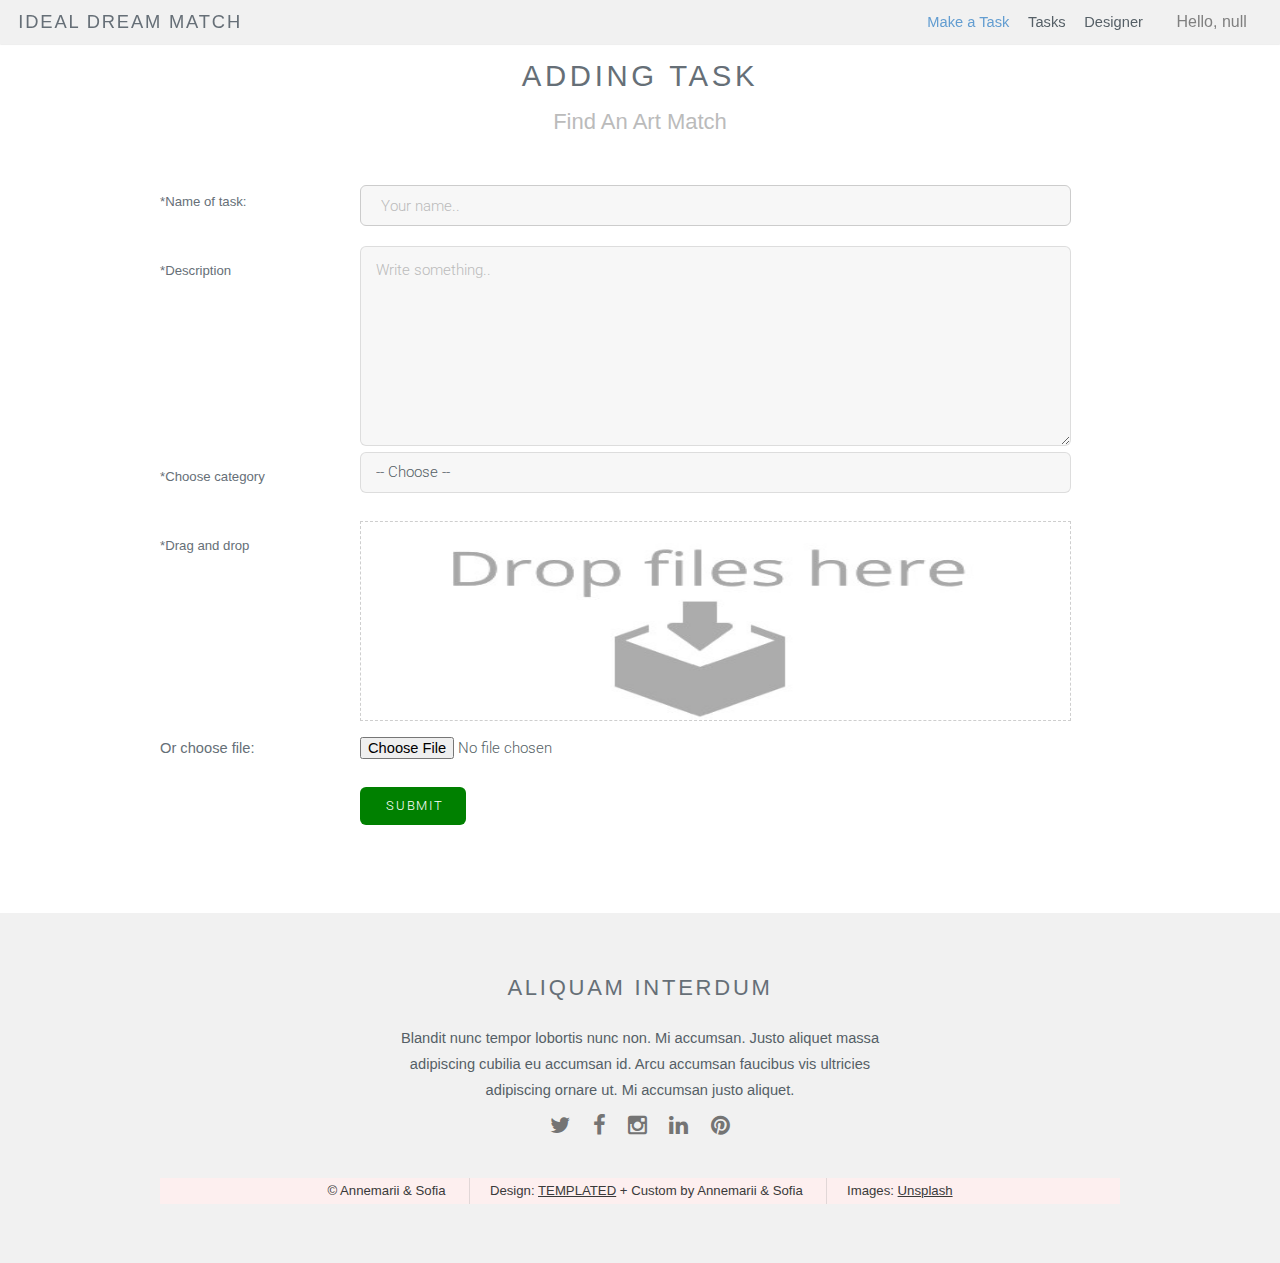
<file: task.html>
<!DOCTYPE HTML>
<!--
	Ion by TEMPLATED
	templated.co @templatedco
	Released for free under the Creative Commons Attribution 3.0 license (templated.co/license)
-->
<html>

<head>
	<title>IDM - Task</title>
	<meta http-equiv="content-type" content="text/html; charset=utf-8" />
	<meta name="description" content="" />
	<meta name="keywords" content="" />
	<!--[if lte IE 8]><script src="js/html5shiv.js"></script><![endif]-->
	<script src="js/jquery.min.js"></script>
	<script src="js/skel.min.js"></script>
	<script src="js/skel-layers.min.js"></script>
	<script src="js/init.js"></script>
	<noscript>
		<link rel="stylesheet" href="css/skel.css" />
		<link rel="stylesheet" href="css/style.css" />
		<link rel="stylesheet" href="css/style-xlarge.css" />
	</noscript>
	<link rel="stylesheet" href="css/main.css" />
</head>

<body id="top">

	<!-- Header -->
	<!-- <header id="header" class="skel-layers-fixed">
				<h1><a href="#">Ion</a></h1>
				<nav id="nav">
					<ul>
						<li><a href="index.html">Home</a></li>
						<li><a href="left-sidebar.html">Left Sidebar</a></li>
						<li><a href="right-sidebar.html">Right Sidebar</a></li>
						<li><a href="no-sidebar.html">No Sidebar</a></li>
						<li><a href="#" class="button special">Sign Up</a></li>
					</ul>
				</nav>
			</header> -->

			<header id="header" class="skel-layers-fixed">
				<h1><a href="index.html">Ideal Dream Match</a></h1>
					<nav id="nav">
						<ul>
				
						
						
							<li><a style="color:#629DD1;">Make a Task</a></li>
							<li><a href="artlover.html">Tasks</a></li>
							<li><a href="designer.html">Designer</a></li>
						
							
								<li><a href="designer.html">


								</a>
								<div class="dropdown">
									<button class="dropbtn">
										Hello,
										<script>
											var url_string = window.location.href; //window.location.href
											var url = new URL(url_string);
											var uname = url.searchParams.get("uname");
											console.log(uname);
											document.write(uname);</script>
			
			
									</button>
									<div class="dropdown-content">
										<a href="#">My site</a>
										<a href="#">My Tasks</a>
										<a href="mail.html">E-mail</a>
									</div>
								</div>
							</li>
			
						</ul>
					</nav>
				</header>


	<!-- Main -->
	<section id="main" class="wrapper style1">
		<header class="major">
			<h2>Adding Task</h2>
			<p>Find An Art Match</p>	</header>
	<div class="content-task">
		
		<div class="container">
			<form action="/action_page.php">
			  <div class="row">
				<div class="col-25">
				  <label for="fname">*Name of task:</label>
				</div>
				<div class="col-75">
				  <input type="text" id="fname" name="firstname" placeholder="Your name..">
				</div>
			  </div>
			  <div class="row">
				<div class="col-25">
				  <label for="lname">*Description</label>
				</div>
				<div class="col-75">
					<textarea id="subject" name="subject" placeholder="Write something.." style="height:200px"></textarea>
				  </div>
			  </div>
			  <div class="row">
				<div class="col-25">
				  <label for="country">*Choose category</label>
				</div>
				<div class="col-75">
				  <select id="country" name="country">
					<option value="choose">-- Choose --</option>
					<option value="handicraft">Handicraft</option>
					<option value="usa">Painting</option>
					<option value="jewelry">Jewelry</option>
					<option value="woodwork">Woodwork</option>
					<option value="other">Other</option>
				</select>
				</div>
			  </div>
			  <div class="row">
				<div class="col-25">
				  <label for="subject">*Drag and drop</label>
				</div>

				<div class="col-75">
				<div class="div1" ondrop="drop(event)" ondragover="allowDrop(event)"></div>

				<img class="drag1" src="images/drop-files-here.jpg" alt="Drag files here" draggable="true"
				ondragstart="drag(event)" width="800" height="200">
				
				</div>
				<div class="col-25">
				<b>Or choose file: </b>
			</div>
			<div class="col-75">
				<input type="file"
			  id="avatar" name="avatar"
			 >
			 <br><br>
			<!-- <a>	<input type="submit" value="Submit"></a> -->
			<a href="file:///C:/Users/annemarii.hunt/Desktop/HK/kasutajaliides/IDM/no-sidebar.html">	<input type="button" value="Submit" style="background-color: green"></a>
		
				</div>
			</div>
			</form>
		  </div>
		  





	</div>
	

	</section>

	<!-- Footer -->
	<footer id="footer">
		<div class="container">
			<div class="row double">
		
				<div class="12u">
					<h2 style="text-align: center">Aliquam Interdum</h2>
					<p style="text-align: center; max-width: 500px;margin:auto">Blandit nunc tempor lobortis nunc non. Mi accumsan. Justo aliquet massa adipiscing cubilia eu accumsan id. Arcu
						accumsan faucibus vis ultricies adipiscing ornare ut. Mi accumsan justo aliquet.</p>
					<ul class="icons" style="text-align: center;margin:10px">
						<li><a href="#" class="icon fa-twitter"><span class="label">Twitter</span></a></li>
						<li><a href="#" class="icon fa-facebook"><span class="label">Facebook</span></a></li>
						<li><a href="#" class="icon fa-instagram"><span class="label">Instagram</span></a></li>
						<li><a href="#" class="icon fa-linkedin"><span class="label">LinkedIn</span></a></li>
						<li><a href="#" class="icon fa-pinterest"><span class="label">Pinterest</span></a></li>
					</ul>
				</div>
			</div>
			<ul class="copyright">
				<li>&copy; Annemarii & Sofia</li>
				<li>Design: <a href="http://templated.co">TEMPLATED</a> + Custom by Annemarii & Sofia</li>
				<li>Images: <a href="http://unsplash.com">Unsplash</a></li>
			</ul>
		</div>
	</footer>


	<script>
		function allowDrop(ev) {
			ev.preventDefault();
		}
		
		function drag(ev) {
			ev.dataTransfer.setData("text", ev.target.id);
		}
		
		function drop(ev) {
			ev.preventDefault();
			var data = ev.dataTransfer.getData("text");
			ev.target.appendChild(document.getElementById(data));
		}
		</script>

	
</body>

</html>
</file>
<file: css/style-xlarge.css>
/*
	Ion by TEMPLATED
	templated.co @templatedco
	Released for free under the Creative Commons Attribution 3.0 license (templated.co/license)
*/

/* Basic */

	body, input, select, textarea {
		font-size: 12pt;
	}

/* Banner */

	#banner {
		padding: 10em 0;
	}
</file>
<file: css/main.css>
body {font-family: Arial, Helvetica, sans-serif;}
		
		/* Full-width input fields */
		input[type=text], input[type=password] {
			
			padding: 12px 20px;
			margin: 8px 0;
			display: inline-block;
			border: 1px solid #ccc;
			box-sizing: border-box;
		}
		/* .narviAjab {
			-webkit-appearance: default;
		} */
		
		/* Set a style for all buttons */
		button {
			background-color: #5e5eb1;
			color: white;
			padding: 10px 20px;
			
			border: none;
			cursor: pointer;
			width: 40%;
		}
		
		button:hover {
			opacity: 0.8;
		}
		
		/* Extra styles for the cancel button */
		.cancelbtn {
			width: auto;
			padding: 10px 18px;
			background-color: #f44336;
		}
		
		/* Center the image and position the close button */
		.imgcontainer {
			text-align: center;
			
			position: relative;
		}
		
		img.avatar {
			width: 40%;
			border-radius: 50%;
		}
		
		.container-login {
		
			padding-bottom: 1%;
			margin:4%;
		}
		.container-login button {
			border-radius: 3px;
			background: rgb(110, 145, 171);
		
		}
		.container-forgot {
		
			padding: 2% 4%;

		}
		
		span.psw {
			
			padding-top: 16px;
		}
		
		/* The Modal (background) */
		.modal, .modal1 {
			display: none; /* Hidden by default */
			position: fixed; /* Stay in place */
			z-index: 100; /* Sit on top */
			left: 0;
			top: 0;
			width: 100%; /* Full width */
			height: 100%; /* Full height */
			overflow: auto; /* Enable scroll if needed */
			background-color: rgb(0,0,0); /* Fallback color */
			background-color: rgba(0,0,0,0.4); /* Black w/ opacity */
			padding-top: 60px;
		}
		
		/* Modal Content/Box */
		.modal-content {
			background-color: #fefefe;
			margin: 5% auto 15% auto; /* 5% from the top, 15% from the bottom and centered */
			border: 1px solid #888;
			width: 40%; /* Could be more or less, depending on screen size */
			
		}
		
		/* The Close Button (x) */
		.close {
			position: absolute;
			right: 5px;
			top: 0;
			color: #000;
			font-size: 35px;
			font-weight: bold;
		}
		
		.close:hover,
		.close:focus {
			color: red;
			cursor: pointer;
		}

		.loginwithelse{
			
			margin-right:1%;
			border-radius: 6px;
		}
		
		/* Add Zoom Animation */
		.animate {
			-webkit-animation: animatezoom 0.6s;
			animation: animatezoom 0.6s
		}
		
		@-webkit-keyframes animatezoom {
			from {-webkit-transform: scale(0)} 
			to {-webkit-transform: scale(1)}
		}
			
		@keyframes animatezoom {
			from {transform: scale(0)} 
			to {transform: scale(1)}
		}
		
		/* Change styles for span and cancel button on extra small screens */
		@media screen and (max-width: 300px) {
			span.psw {
			   display: block;
			   float: none;
			}
			.cancelbtn {
			   width: 100%;
			}
		}

		  .content input {
			float: none;
			display: inline;
			opacity:1;
			margin:0;
		  }

		 
		  
			label {
				padding: 12px 12px 12px 0;
				display: inline-block;
			}
			
			.row input[type=submit] {
				background-color: #4CAF50;
				color: white;
				
				border: none;
				border-radius: 4px;
				cursor: pointer;
				
			}
		
			
			.col-25 {
				float: left;
				width: 200px;
				margin-top: 6px;
			}
			
			.col-75 {
				float: left;
				width: 75%;
				margin-top: 6px;
			}
			.col-80 {
				float: left;
				width: 80%;
				margin-top: auto;
				margin-left:10%;
				border:solid rgb(204, 204, 204);
				
			}

		

			.email_picture{
				width: 100px;
				height: 70px;
				background: #9b9b9b;
				padding:20px;
				float:left;
				color:white;
				font-size: 50px;

			}
			.email_text{
				padding-top:5px;
				padding-left:10px;
				line-height: 120%;
				margin:0px;
				font-size: 14px;
				float:left;
				width: 80%;

			}
			.email_text h1{
			
				margin:0px;
				color: rgb(138, 138, 138);
				font-weight: bold;

			}
			.email_recieved{
				width: 1%;
				margin-top:5px;
				float:left;
			}
			
			.col-80 li {
				float:left;
				display:inline;
				margin:10px;
				text-decoration: none;
			}

			 .newemail {
				background: rgb(206, 206, 206);
				padding:0px 10px;
			}
			.col-80 ul, .col-80 ul a{
				text-decoration: none;
				margin:0px;
				
				color:grey;
			}
			.col-80 ul a:hover{
				color:#629DD1;
			}
			.pagination {
				display: inline-block;
				margin:5px;
				margin-left:400px;
				
			}
			
			.pagination a {
				color: black;
				float: left;
				padding: 8px 16px;
				text-decoration: none;
			}

			.pagination a.active {
				background-color: rgb(199, 199, 199);
				color: white;
			}

			/* Clear floats after the columns */
			.row:after {
				content: "";
				display: table;
				clear: both;
			}
			
			/* Responsive layout - when the screen is less than 600px wide, make the two columns stack on top of each other instead of next to each other */
			@media screen and (max-width: 600px) {
				.col-25, .col-75, input[type=submit] {
					width: 100%;
					margin-top: 0;
				}
			}
		  

			.drag1{
				border:1px;
				border-style: dashed;
				border-color: #cecece;
				width: 100%;
				
			}

			.dropdown {
				float: left;
				overflow: hidden;
				
			}
			
			.dropdown .dropbtn {
				width: 100px;
				font-size: 16px;    
				border: none;
				outline: none;
				color: grey;
				padding:0;
				margin:0;
				background-color: inherit;
				
				
			}
			
			.navbar a:hover, .dropdown:hover .dropbtn {
				
				color:#629DD1;
			}
			
			.dropdown-content {
				display: none;
				position: absolute;
				background-color: #f9f9f9;
				width: 120px;
				box-shadow: 0px 8px 16px 0px rgba(0,0,0,0.2);
				z-index: 1;
			}
			
			.dropdown-content a {
				float: none;
				color: black;
				padding: 0px 16px;
				width:120px;
				text-decoration: none;
				display: block;
				text-align: left;
			}
			
			.dropdown-content a:hover {
				background-color: #ddd;
			}
			
			.dropdown:hover .dropdown-content {
				display: block;
			}


			.choose{
				width: 48%;
				float:left;
				margin-right: 5px;

			}

			.choose .center{
			

			}
</file>
<file: css/skel.css>
/* Resets (http://meyerweb.com/eric/tools/css/reset/ | v2.0 | 20110126 | License: none (public domain)) */

	html,body,div,span,applet,object,iframe,h1,h2,h3,h4,h5,h6,p,blockquote,pre,a,abbr,acronym,address,big,cite,code,del,dfn,em,img,ins,kbd,q,s,samp,small,strike,strong,sub,sup,tt,var,b,u,i,center,dl,dt,dd,ol,ul,li,fieldset,form,label,legend,table,caption,tbody,tfoot,thead,tr,th,td,article,aside,canvas,details,embed,figure,figcaption,footer,header,hgroup,menu,nav,output,ruby,section,summary,time,mark,audio,video{margin:0;padding:0;border:0;font-size:100%;font:inherit;vertical-align:baseline;}article,aside,details,figcaption,figure,footer,header,hgroup,menu,nav,section{display:block;}body{line-height:1;}ol,ul{list-style:none;}blockquote,q{quotes:none;}blockquote:before,blockquote:after,q:before,q:after{content:'';content:none;}table{border-collapse:collapse;border-spacing:0;}body{-webkit-text-size-adjust:none}

/* Box Model */

	*, *:before, *:after {
		-moz-box-sizing: border-box;
		-webkit-box-sizing: border-box;
		box-sizing: border-box;
	}

/* Container */

	body {
		/* min-width: (containers) */
		min-width: 1200px;
	}

	.container {
		margin-left: auto;
		margin-right: auto;
		
		/* width: (containers) */
		width: 1200px;
	}

	/* Modifiers */
	
		.container.small {
			/* width: (containers) * 0.75; */
			width: 900px;
		}

		.container.big {
			width: 100%;

			/* max-width: (containers) * 1.25; */
			max-width: 1500px;

			/* min-width: (containers); */
			min-width: 1200px;
		}

/* Grid */

	.\31 2u { width: 100% }
	.\31 1u { width: 91.6666666667% }
	.\31 0u { width: 83.3333333333% }
	.\39 u { width: 75% }
	.\38 u { width: 66.6666666667% }
	.\37 u { width: 58.3333333333% }
	.\36 u { width: 50% }
	.\35 u { width: 41.6666666667% }
	.\34 u { width: 33.3333333333% }
	.\33 u { width: 25% }
	.\32 u { width: 16.6666666667% }
	.\31 u { width: 8.3333333333% }
	.\-11u { margin-left: 91.6666666667% }
	.\-10u { margin-left: 83.3333333333% }
	.\-9u { margin-left: 75% }
	.\-8u { margin-left: 66.6666666667% }
	.\-7u { margin-left: 58.3333333333% }
	.\-6u { margin-left: 50% }
	.\-5u { margin-left: 41.6666666667% }
	.\-4u { margin-left: 33.3333333333% }
	.\-3u { margin-left: 25% }
	.\-2u { margin-left: 16.6666666667% }
	.\-1u { margin-left: 8.3333333333% }

	/* Rows */

		.row > * {
			float: left;
		}

		.row:after {
			content: '';
			display: block;
			clear: both;
			height: 0;
		}

		.row:first-child > * {
			padding-top: 0 !important;
		}

		.row.uniform > * > :first-child {
			margin-top: 0;
		}

		.row.uniform > * > :last-child {
			margin-bottom: 0;
		}

		/* Normal */

			.row > * {
				/* padding-left: (gutters.vertical) */
				padding-left: 2em;
			}

			.row + .row > * {
				/* padding: (gutters.horizontal) 0 0 (gutters.vertical) */
				padding: 0 0 0 4em;
			}

			.row {
				/* margin-left: -(gutters.vertical) */
				margin-left: -4em;
			}

			.row + .row.uniform > * {
				/* padding: (gutters.vertical) 0 0 (gutters.vertical) */
				padding: 4em 0 0 4em;
			}

		/* Flush */

			.row.flush > * {
				padding-left: 0;
			}

			.row + .row.flush > * {
				padding: 0;
			}

			.row.flush {
				margin-left: 0;
			}

			.row + .row.uniform.flush > * {
				padding: 0;
			}

		/* Quarter */

			.row.quarter > * {
				/* padding-left: (gutters.vertical * 0.25) */
				padding-left: 1em;
			}

			.row + .row.quarter > * {
				/* padding: (gutters.horizontal * 0.25) 0 0 (gutters.vertical * 0.25) */
				padding: 0 0 0 1em;
			}

			.row.quarter {
				/* margin-left: -(gutters.vertical * 0.25) */
				margin-left: -1em;
			}

			.row + .row.uniform.quarter > * {
				/* padding: (gutters.vertical * 0.25) 0 0 (gutters.vertical * 0.25) */
				padding: 1em 0 0 1em;
			}

		/* Half */

			.row.half > * {
				/* padding-left: (gutters.vertical * 0.5) */
				padding-left: 2em;
			}

			.row + .row.half > * {
				/* padding: (gutters.horizontal * 0.5) 0 0 (gutters.vertical * 0.5) */
				padding: 0 0 0 2em;
			}

			.row.half {
				/* margin-left: -(gutters.vertical * 0.5) */
				margin-left: -2em;
			}

			.row + .row.uniform.half > * {
				/* padding: (gutters.vertical * 0.5) 0 0 (gutters.vertical * 0.5) */
				padding: 2em 0 0 2em;
			}

		/* One and (a) Half */

			.row.oneandhalf > * {
				/* padding-left: (gutters.vertical * 1.5) */
				padding-left: 6em;
			}

			.row + .row.oneandhalf > * {
				/* padding: (gutters.horizontal * 1.5) 0 0 (gutters.vertical * 1.5) */
				padding: 0 0 0 6em;
			}

			.row.oneandhalf {
				/* margin-left: -(gutters.vertical * 1.5) */
				margin-left: -6em;
			}

			.row + .row.uniform.oneandhalf > * {
				/* padding: (gutters.vertical * 1.5) 0 0 (gutters.vertical * 1.5) */
				padding: 6em 0 0 6em;
			}

		/* Double */

			.row.double > * {
				/* padding-left: (gutters.vertical * 2) */
				padding-left: 8em;
			}

			.row + .row.double > * {
				/* padding: (gutters.horizontal * 2) 0 0 (gutters.vertical * 2) */
				padding: 0 0 0 8em;
			}

			.row.double {
				/* margin-left: -(gutters.vertical * 2) */
				margin-left: -8em;
			}

			.row + .row.uniform.double > * {
				/* padding: (gutters.vertical * 2) 0 0 (gutters.vertical * 2) */
				padding: 8em 0 0 8em;
			}
</file>
<file: css/style.css>
@charset "UTF-8";
@import url(font-awesome.min.css);
@import url("http://fonts.googleapis.com/css?family=Roboto:500,300");

/*
	Ion by TEMPLATED
	templated.co @templatedco
	Released for free under the Creative Commons Attribution 3.0 license (templated.co/license)
*/

/* Basic */

	body {
		background: #fff;
	}

	body, input, select, textarea {
		color: #555f66;
		font-family: "Roboto", Helvetica, sans-serif;
		font-size: 14pt;
		font-weight: 300;
		line-height: 1.75em;
	}

	a {
		color: #629DD1;
		text-decoration: underline;
	}

		a:hover {
			text-decoration: none;
		}
		a:active {
			color: #629DD1;
		}

	strong, b {
		color: #666f77;
		font-weight: 500;
	}

	em, i {
		font-style: italic;
	}

	p {
		margin: 0 0 1em 0;
	}

	h1, h2, h3, h4, h5, h6 {
		color: #666f77;
		font-weight: 300;
		line-height: 1em;
		margin: 0 0 1em 0;
		text-transform: uppercase;
		letter-spacing: 0.125em;
	}

		h1 a, h2 a, h3 a, h4 a, h5 a, h6 a {
			color: inherit;
			text-decoration: none;
		}

	h2 {
		font-size: 1.5em;
		line-height: 1.5em;
	}

	h3 {
		font-size: 1.25em;
		line-height: 1.5em;
	}

	h4 {
		font-size: 1em;
		line-height: 1.5em;
	}

	h5 {
		font-size: 0.9em;
		line-height: 1.5em;
	}

	h6 {
		font-size: 0.7em;
		line-height: 1.5em;
	}

	sub {
		font-size: 0.8em;
		position: relative;
		top: 0.5em;
	}

	sup {
		font-size: 0.8em;
		position: relative;
		top: -0.5em;
	}

	hr {
		border: 0;
		border-bottom: solid 1px rgba(144, 144, 144, 0.25);
		margin: 3em 0;
	}

		hr.major {
			margin: 1em 0 1em 0;
		}

	blockquote {
		border-left: solid 4px rgba(144, 144, 144, 0.25);
		font-style: italic;
		margin: 0 0 2em 0;
		padding: 0.5em 0 0.5em 2em;
	}

	code {
		background: rgba(144, 144, 144, 0.075);
		border-radius: 6px;
		border: solid 1px rgba(144, 144, 144, 0.25);
		font-family: "Courier New", monospace;
		font-size: 0.9em;
		margin: 0 0.25em;
		padding: 0.25em 0.65em;
	}

	pre {
		-webkit-overflow-scrolling: touch;
		font-family: "Courier New", monospace;
		font-size: 0.9em;
		margin: 0 0 2em 0;
		overflow-x: auto;
	}

		pre code {
			display: block;
			line-height: 1.75em;
			padding: 1em 1.5em;
		}

	.align-left {
		text-align: left;
	}

	.align-center {
		text-align: center;
	}

	.align-right {
		text-align: right;
	}

/* Section/Article */

	section.special, article.special {
		text-align: center;
		border-style: solid;
		/* border-width: thin; */
		height: 320px;
		margin: 5% 0%;
		border-radius: 6px;
		/* border-color: #ffffff; */
		box-shadow: 1px 1px 11px 0px  rgba(24,24,24,0.5);
	}
	section.special h3{


	}


	header p {
		color: #bbb;
		position: relative;
		margin: 0 0 1.5em 0;
	}

	header h2 + p {
		font-size: 1.25em;
		margin-top: -1em;
		line-height: 1.5em;
	}

	header h3 + p {
		font-size: 1.1em;
		margin-top: -0.85em;
		line-height: 1.5em;
	}

	header h4 + p,
	header h5 + p,
	header h6 + p {
		font-size: 0.9em;
		margin-top: -0.75em;
		line-height: 1.5em;
	}

	header.major {
		text-align: center;
		padding-top:10px;
		
	}

		header.major h2 {
			font-size: 2em;
		}

		header.major h2 + p {
			font-size: 1.5em;
		
		}

/* Form */

	form {
		margin: 0 0 2em 0;
	}

	label {
		color: #666f77;
		display: block;
		font-size: 0.9em;
		font-weight: 500;
		margin: 0 0 1em 0;
	}

	input[type="text"],
	input[type="password"],
	input[type="email"],
	select,
	textarea {
		-moz-appearance: none;
		-webkit-appearance: none;
		-o-appearance: none;
		-ms-appearance: none;
		appearance: none;
		background: rgba(144, 144, 144, 0.075);
		border-radius: 6px;
		border: none;
		border: solid 1px rgba(144, 144, 144, 0.25);
		color: inherit;
		display: block;
		outline: 0;
		padding: 0 1em;
		text-decoration: none;
		width: 100%;
	}

		input[type="text"]:invalid,
		input[type="password"]:invalid,
		input[type="email"]:invalid,
		select:invalid,
		textarea:invalid {
			box-shadow: none;
		}

		input[type="text"]:focus,
		input[type="password"]:focus,
		input[type="email"]:focus,
		select:focus,
		textarea:focus {
			border-color: #629DD1;
			box-shadow: 0 0 0 1px #629DD1;
		}

	.select-wrapper {
		text-decoration: none;
		display: block;
		position: relative;
	}

		.select-wrapper:before {
			content: "";
			-moz-osx-font-smoothing: grayscale;
			-webkit-font-smoothing: antialiased;
			font-family: FontAwesome;
			font-style: normal;
			font-weight: normal;
			text-transform: none !important;
		}

		.select-wrapper:before {
			color: rgba(144, 144, 144, 0.25);
			display: block;
			height: 2.75em;
			line-height: 2.75em;
			pointer-events: none;
			position: absolute;
			right: 0;
			text-align: center;
			top: 0;
			width: 2.75em;
		}

		.select-wrapper select::-ms-expand {
			display: none;
		}

	input[type="text"],
	input[type="password"],
	input[type="email"],
	select {
		height: 2.75em;
	}

	textarea {
		padding: 0.75em 1em;
	}

	input[type="checkbox"],
	input[type="radio"] {
		-moz-appearance: none;
		/*-webkit-appearance: none;*/
		-o-appearance: none;
		-ms-appearance: none;
		appearance: none;
		display: block;
		float: left;
		margin-right: -2em;
		opacity: 0;
		width: 1em;
		z-index: -1;
	}

		input[type="checkbox"] + label,
		input[type="radio"] + label {
			text-decoration: none;
			color: #555f66;
			cursor: pointer;
			display: inline-block;
			font-size: 1em;
			font-weight: 300;
			padding-left: 2.4em;
			padding-right: 0.75em;
			position: relative;
		}

			input[type="checkbox"] + label:before,
			input[type="radio"] + label:before {
				-moz-osx-font-smoothing: grayscale;
				-webkit-font-smoothing: antialiased;
				font-family: FontAwesome;
				font-style: normal;
				font-weight: normal;
				text-transform: none !important;
			}

			input[type="checkbox"] + label:before,
			input[type="radio"] + label:before {
				background: rgba(144, 144, 144, 0.075);
				border-radius: 6px;
				border: solid 1px rgba(144, 144, 144, 0.25);
				content: '';
				display: inline-block;
				height: 1.65em;
				left: 0;
				line-height: 1.58125em;
				position: absolute;
				text-align: center;
				top: 0;
				width: 1.65em;
			}

		input[type="checkbox"]:checked + label:before,
		input[type="radio"]:checked + label:before {
			background: #192024;
			border-color: #192024;
			color: #ffffff;
			content: '\f00c';
		}

		input[type="checkbox"]:focus + label:before,
		input[type="radio"]:focus + label:before {
			border-color: #629DD1;
			box-shadow: 0 0 0 1px #629DD1;
		}

	input[type="checkbox"] + label:before {
		border-radius: 6px;
	}

	input[type="radio"] + label:before {
		border-radius: 100%;
	}

	::-webkit-input-placeholder {
		color: #bbb !important;
		opacity: 1.0;
	}

	:-moz-placeholder {
		color: #bbb !important;
		opacity: 1.0;
	}

	::-moz-placeholder {
		color: #bbb !important;
		opacity: 1.0;
	}

	:-ms-input-placeholder {
		color: #bbb !important;
		opacity: 1.0;
	}

	.formerize-placeholder {
		color: #bbb !important;
		opacity: 1.0;
	}

/* Box */

	.box {
		border-radius: 6px;
		border: solid 1px rgba(144, 144, 144, 0.25);
		margin-bottom: 2em;
		padding: 3em 2em;
	}

		.box > :last-child,
		.box > :last-child > :last-child,
		.box > :last-child > :last-child > :last-child {
			margin-bottom: 0;
		}

		.box.alt {
			border: 0;
			border-radius: 0;
			padding: 0;
		}

/* Icon */

	.icon {
		text-decoration: none;
		border-bottom: none;
		position: relative;
	}

		.icon:before {
			-moz-osx-font-smoothing: grayscale;
			-webkit-font-smoothing: antialiased;
			font-family: FontAwesome;
			font-style: normal;
			font-weight: normal;
			text-transform: none !important;
		}

		.icon > .label {
			display: none;
		}

		.icon.major {
			display: inline-block;
			margin: 0 0 1.25em 0;
			color: #ffffff;
			background: #629DD1;
			width: 3em;
			height: 3em;
			font-size: 2em;
			text-align: center;
			line-height: 3em;
			border-radius: 100%;
			box-shadow: 0 0 0 10px #fff, 0 0 0 11px rgba(144, 144, 144, 0.25);
		}

/* Image */

	.image {
		border-radius: 6px;
		border: 0;
		display: inline-block;
		position: relative;
	}

		.image img {
			border-radius: 6px;
			display: block;
		}

		.image.left {
			float: left;
			padding: 0 1.5em 1em 0;
			top: 0.25em;
		}

		.image.right {
			float: right;
			padding: 0 0 1em 1.5em;
			top: 0.25em;
		}

		.image.fit {
			display: block;
			width: 100%;
		}

			.image.fit img {
				display: block;
				width: 100%;
			}

/* List */

	ol {
		list-style: decimal;
		margin: 0 0 2em 0;
		padding-left: 1.25em;
	}

		ol li {
			padding-left: 0.25em;
		}

	ul {
		list-style: disc;
		margin: 0 0 2em 0;
		padding-left: 1em;
	}

		ul li {
			padding-left: 0.5em;
		}

		ul.alt {
			list-style: none;
			padding-left: 0;
		}

			ul.alt li {
				border-top: solid 1px rgba(144, 144, 144, 0.25);
				padding: 0.5em 0;
			}

				ul.alt li:first-child {
					border-top: 0;
					padding-top: 0;
				}

		ul.icons {
			cursor: default;
			list-style: none;
			padding-left: 0;
		}

			ul.icons li {
				display: inline-block;
				padding: 0 1.25em 0 0;
			}

				ul.icons li:last-child {
					padding-right: 0;
				}

				ul.icons li .icon:before {
					font-size: 1.5em;
				}

		ul.actions {
			cursor: default;
			list-style: none;
			padding-left: 0;
		}

			ul.actions li {
				display: inline-block;
				padding: 0 1em 0 0;
				vertical-align: middle;
			}

				ul.actions li:last-child {
					padding-right: 0;
				}

			ul.actions.small li {
				padding: 0 0.5em 0 0;
			}

			ul.actions.vertical li {
				display: block;
				padding: 1em 0 0 0;
			}

				ul.actions.vertical li:first-child {
					padding-top: 0;
				}

				ul.actions.vertical li > * {
					margin-bottom: 0;
				}

			ul.actions.vertical.small li {
				padding: 0.5em 0 0 0;
			}

				ul.actions.vertical.small li:first-child {
					padding-top: 0;
				}

			ul.actions.fit {
				display: table;
				margin-left: -1em;
				padding: 0;
				table-layout: fixed;
				width: calc(100% + 1em);
			}

				ul.actions.fit li {
					display: table-cell;
					padding: 0 0 0 1em;
				}

					ul.actions.fit li > * {
						margin-bottom: 0;
					}

				ul.actions.fit.small {
					margin-left: -0.5em;
					width: calc(100% + 0.5em);
				}

					ul.actions.fit.small li {
						padding: 0 0 0 0.5em;
					}

	dl {
		margin: 0 0 2em 0;
	}

/* Table */

	.table-wrapper {
		-webkit-overflow-scrolling: touch;
		overflow-x: auto;
	}

	table {
		margin: 0 0 2em 0;
		width: 100%;
	}

		table tbody tr {
			border: solid 1px rgba(144, 144, 144, 0.25);
			border-left: 0;
			border-right: 0;
		}

			table tbody tr:nth-child(2n + 1) {
				background-color: rgba(144, 144, 144, 0.075);
			}

		table td {
			padding: 0.75em 0.75em;
		}

		table th {
			color: #666f77;
			font-size: 0.9em;
			font-weight: 500;
			padding: 0 0.75em 0.75em 0.75em;
			text-align: left;
		}

		table thead {
			border-bottom: solid 2px rgba(144, 144, 144, 0.25);
		}

		table tfoot {
			border-top: solid 2px rgba(144, 144, 144, 0.25);
		}

		table.alt {
			border-collapse: separate;
		}

			table.alt tbody tr td {
				border: solid 1px rgba(144, 144, 144, 0.25);
				border-left-width: 0;
				border-top-width: 0;
			}

				table.alt tbody tr td:first-child {
					border-left-width: 1px;
				}

			table.alt tbody tr:first-child td {
				border-top-width: 1px;
			}

			table.alt thead {
				border-bottom: 0;
			}

			table.alt tfoot {
				border-top: 0;
			}

/* Button */

	input[type="submit"],
	input[type="reset"],
	input[type="button"],
	.button {
		-moz-appearance: none;
		-webkit-appearance: none;
		-o-appearance: none;
		-ms-appearance: none;
		appearance: none;
		-moz-transition: background-color 0.2s ease-in-out, color 0.2s ease-in-out;
		-webkit-transition: background-color 0.2s ease-in-out, color 0.2s ease-in-out;
		-o-transition: background-color 0.2s ease-in-out, color 0.2s ease-in-out;
		-ms-transition: background-color 0.2s ease-in-out, color 0.2s ease-in-out;
		transition: background-color 0.2s ease-in-out, color 0.2s ease-in-out;
		background-color: #192024;
		border-radius: 6px;
		border: 0;
		color: #ffffff !important;
		cursor: pointer;
		display: inline-block;
		font-weight: 300;
		text-transform: uppercase;
		letter-spacing: 0.125em;
		font-size: 0.9em;
		height: 2.85em;
		line-height: 2.85em;
		padding: 0 1.75em;
		text-align: center;
		text-decoration: none;
		white-space: nowrap;
		text-indent: 0.25em;
	}

		input[type="submit"]:hover,
		input[type="reset"]:hover,
		input[type="button"]:hover,
		.button:hover {
			background-color: #232d33;
		}

		input[type="submit"]:active,
		input[type="reset"]:active,
		input[type="button"]:active,
		.button:active {
			background-color: #0f1315;
		}

		input[type="submit"].icon,
		input[type="reset"].icon,
		input[type="button"].icon,
		.button.icon {
			padding-left: 1.35em;
		}

			input[type="submit"].icon:before,
			input[type="reset"].icon:before,
			input[type="button"].icon:before,
			.button.icon:before {
				margin-right: 0.5em;
			}

		input[type="submit"].fit,
		input[type="reset"].fit,
		input[type="button"].fit,
		.button.fit {
			display: block;
			margin: 0 0 1em 0;
			width: 100%;
		}

		input[type="submit"].small,
		input[type="reset"].small,
		input[type="button"].small,
		.button.small {
			font-size: 0.7em;
		}

		input[type="submit"].big,
		input[type="reset"].big,
		input[type="button"].big,
		.button.big {
			font-size: 1.2em;
			height: 2.65em;
			line-height: 2.65em;
		}

		input[type="submit"].alt,
		input[type="reset"].alt,
		input[type="button"].alt,
		.button.alt {
			background-color: transparent;
			box-shadow: inset 0 0 0 1px rgba(144, 144, 144, 0.25);
			color: #666f77 !important;
		}

			input[type="submit"].alt:hover,
			input[type="reset"].alt:hover,
			input[type="button"].alt:hover,
			.button.alt:hover {
				background-color: rgba(144, 144, 144, 0.075);
			}

			input[type="submit"].alt:active,
			input[type="reset"].alt:active,
			input[type="button"].alt:active,
			.button.alt:active {
				background-color: rgba(144, 144, 144, 0.2);
			}

			input[type="submit"].alt.icon:before,
			input[type="reset"].alt.icon:before,
			input[type="button"].alt.icon:before,
			.button.alt.icon:before {
				color: #bbb;
			}

		input[type="submit"].special,
		input[type="reset"].special,
		input[type="button"].special,
		.button.special {
			background-color: #629DD1;
			color: #ffffff !important;
		}

			input[type="submit"].special:hover,
			input[type="reset"].special:hover,
			input[type="button"].special:hover,
			.button.special:hover {
				background-color: #76a9d7;
			}

			input[type="submit"].special:active,
			input[type="reset"].special:active,
			input[type="button"].special:active,
			.button.special:active {
				background-color: #4e91cb;
			}

		input[type="submit"].disabled, input[type="submit"]:disabled,
		input[type="reset"].disabled,
		input[type="reset"]:disabled,
		input[type="button"].disabled,
		input[type="button"]:disabled,
		.button.disabled,
		.button:disabled {
			background-color: #555f66 !important;
			box-shadow: inset 0 -0.15em 0 0 rgba(0, 0, 0, 0.15);
			color: #fff !important;
			cursor: default;
			opacity: 0.25;
		}

/* Wrapper */

	.wrapper {
		padding: 3em 0 4em 0;
	}

		.wrapper.style1 {
			background: #fff;
			color: #555f66;
		}

		.wrapper.style2 {
			background: #192024;
			color: #c5c7c8;
		}

			.wrapper.style2 h2, .wrapper.style2 h3, .wrapper.style2 h4, .wrapper.style2 h5, .wrapper.style2 h6 {
				color: #ffffff;
			}

			.wrapper.style2 header p {
				color: #a3a5a7;
			}

			.wrapper.style2 .button.alt {
				box-shadow: inset 0 0 0 1px rgba(144, 144, 144, 0.75);
				color: #ffffff !important;
			}

				.wrapper.style2 .button.alt:hover {
					background-color: rgba(144, 144, 144, 0.275);
				}

				.wrapper.style2 .button.alt:active {
					background-color: rgba(144, 144, 144, 0.4);
				}

				.wrapper.style2 .button.alt.icon:before {
					color: #a3a5a7;
				}

/* Header */

	#skel-layers-wrapper {
	
	}

	#header {
		background: #f1f1f1;
		color: #555f66;
		cursor: default;
		height: 3em;
		left: 0;
		line-height: 3em;
		position: fixed;
		top: 0;
		width: 100%;
		z-index: 10;
		box-shadow: 0 0 0.1em 0 rgba(0, 0, 0, 0.25);
	}

		#header h1 {
			color: #666f77;
			font-weight: 500;
			height: inherit;
			left: 1.25em;
			line-height: inherit;
			margin: 0;
			padding: 0;
			position: absolute;
			top: 0;
		}

			#header h1 a {
				font-size: 1.25em;
			}

		#header nav {
			height: inherit;
			line-height: inherit;
			position: absolute;
			right: 1.25em;
			top: 0;
			vertical-align: middle;
		}

			#header nav > ul {
				list-style: none;
				margin: 0;
				padding-left: 0;
			}

				#header nav > ul > li {
					border-radius: 6px;
					display: inline-block;
					margin-left: 1em;
					padding-left: 0;
				}

					#header nav > ul > li a {
						-moz-transition: color 0.2s ease-in-out;
						-webkit-transition: color 0.2s ease-in-out;
						-o-transition: color 0.2s ease-in-out;
						-ms-transition: color 0.2s ease-in-out;
						transition: color 0.2s ease-in-out;
						color: #555f66;
						display: inline-block;
						text-decoration: none;
					}

						#header nav > ul > li a:hover {
							color: #629DD1;
						}

					#header nav > ul > li:first-child {
						margin-left: 0;
					}

					#header nav > ul > li .button {
						height: 2.25em;
						line-height: 2.25em;
						/*margin-bottom: 0;*/
						padding: 0 1em;
						position: relative;
						top: -0.075em;
						vertical-align: middle;
					}

		#header .container {
			position: relative;
		}

			#header .container h1 {
				left: 0;
			}

			#header .container nav {
				right: 0;
			}

/* Banner */

	#banner {
		background-color: #666666;
		background-image: url("../images/art.jpg");
		background-size: cover;
		background-position: center center;
		background-repeat: no-repeat;
		color: #ffffff;
		padding: 14em 0;
		text-align: center;
		position: relative;
		background-attachment: fixed;
		background-position: center;
		background-repeat: no-repeat;
		background-size: cover;
	}

		#banner:before {
			content: '';
			position: absolute;
			left: 0;
			top: 0;
			width: 100%;
			height: 100%;
			background: rgba(64, 72, 80, 0.25);
		}

		#banner .inner {
			position: relative;
			z-index: 1;
		}

			#banner .inner :last-child {
				margin-bottom: 0;
			}

		#banner h2, #banner h3, #banner h4, #banner h5, #banner h6 {
			color: #ffffff;
		}

		#banner .button.alt {
			box-shadow: inset 0 0 0 1px rgba(144, 144, 144, 0.75);
			color: #ffffff !important;
		}

			#banner .button.alt:hover {
				background-color: rgba(144, 144, 144, 0.275);
			}

			#banner .button.alt:active {
				background-color: rgba(144, 144, 144, 0.4);
			}

			#banner .button.alt.icon:before {
				color: #c1c1c1;
			}

		#banner .button {
			min-width: 12em;
		}

		#banner h2 {
			font-size: 3.5em;
			line-height: 1em;
			margin: 0 0 0.5em 0;
			padding: 0;
		}

		#banner p {
			font-size: 1.5em;
			margin-bottom: 2em;
		}

			#banner p a {
				color: #ffffff;
				text-decoration: none;
			}

/* Footer */

	#footer {
		background: #f1f1f1;
		padding: 2em 0 3em 0;
	}
	#footer li{
	
		color:#3a3a3a;
	}

		#footer a {
			color: inherit;
		}

		#footer .copyright {
			color: #bbb;
			font-size: 0.9em;
			margin: 2em 0 0 0;
			padding: 0;
			text-align: center;
			background-color: #fdefef;
		}

			#footer .copyright li {
				border-left: solid 1px rgba(144, 144, 144, 0.25);
				display: inline-block;
				list-style: none;
				margin-left: 1.5em;
				padding-left: 1.5em;
			}

				#footer .copyright li:first-child {
					border-left: 0;
					margin-left: 0;
					padding-left: 0;
				}

		#footer .icons a {
			color: #747474;
		}
</file>
